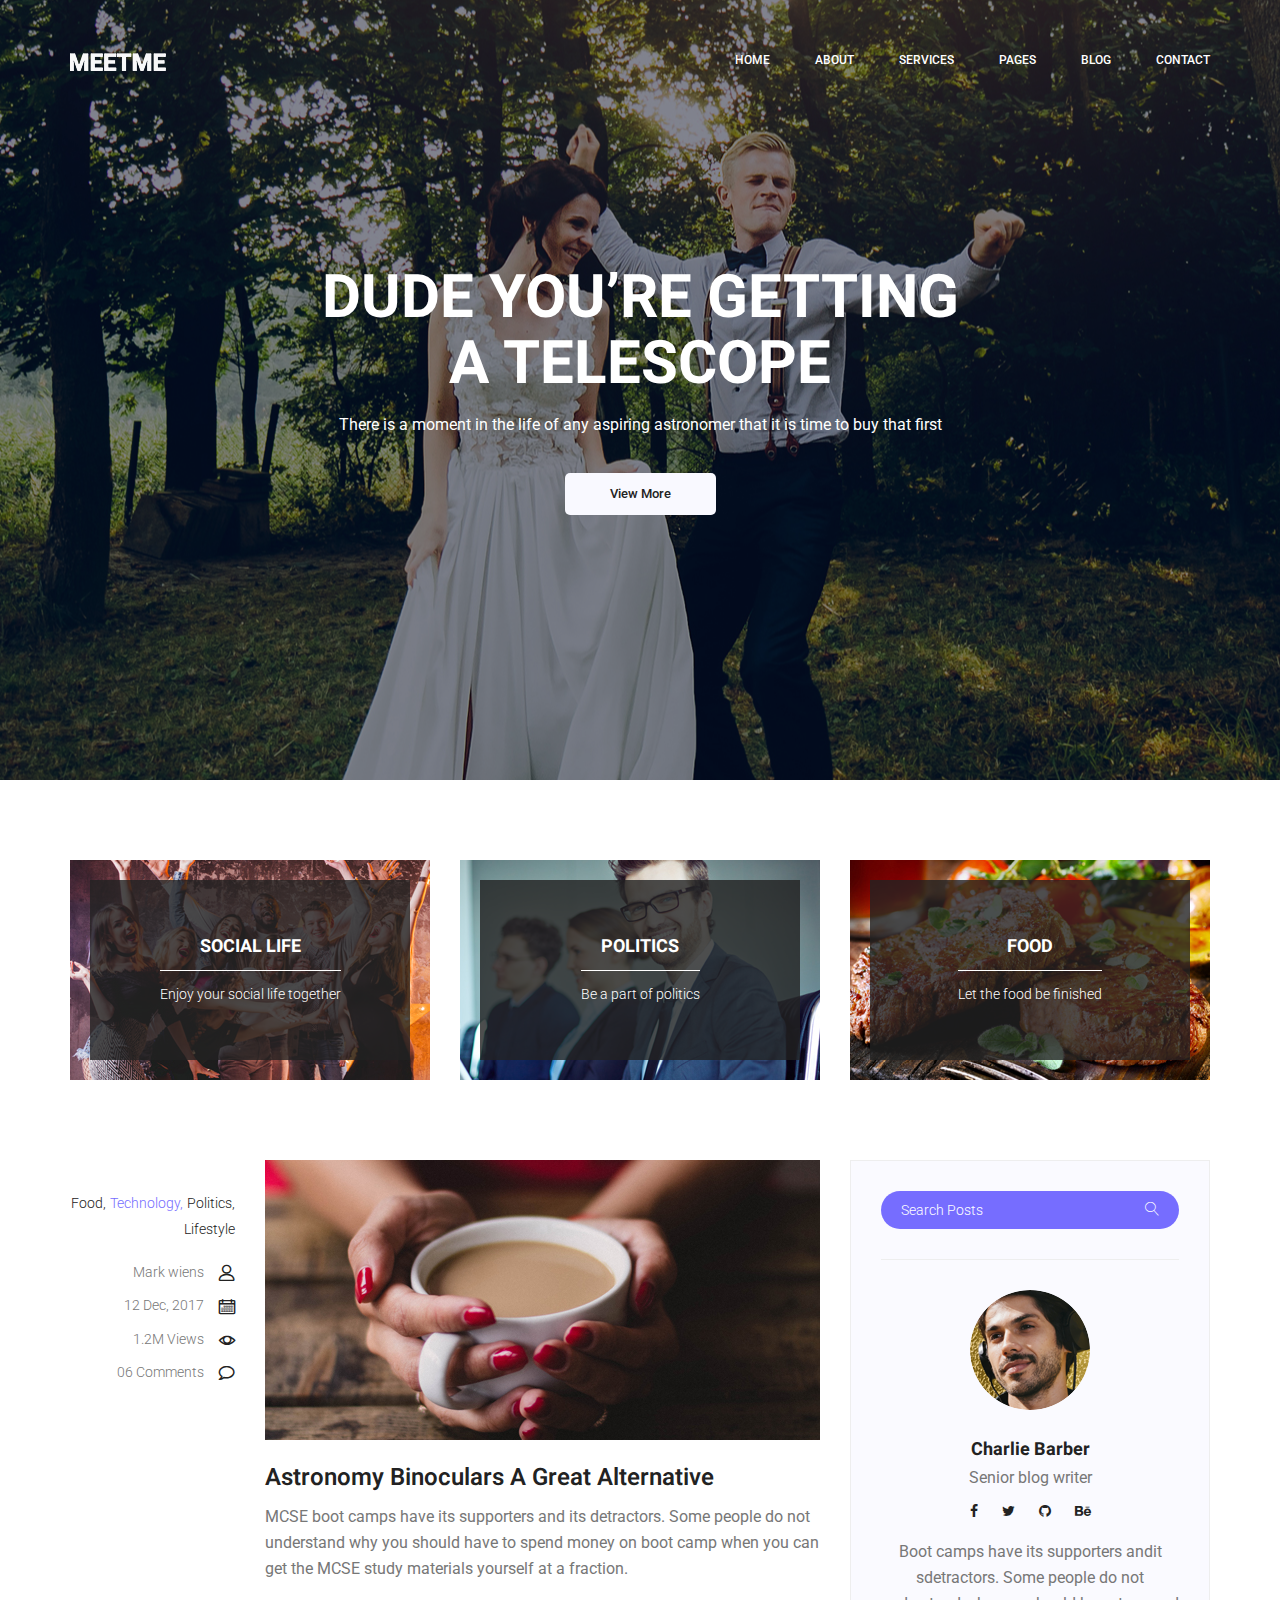
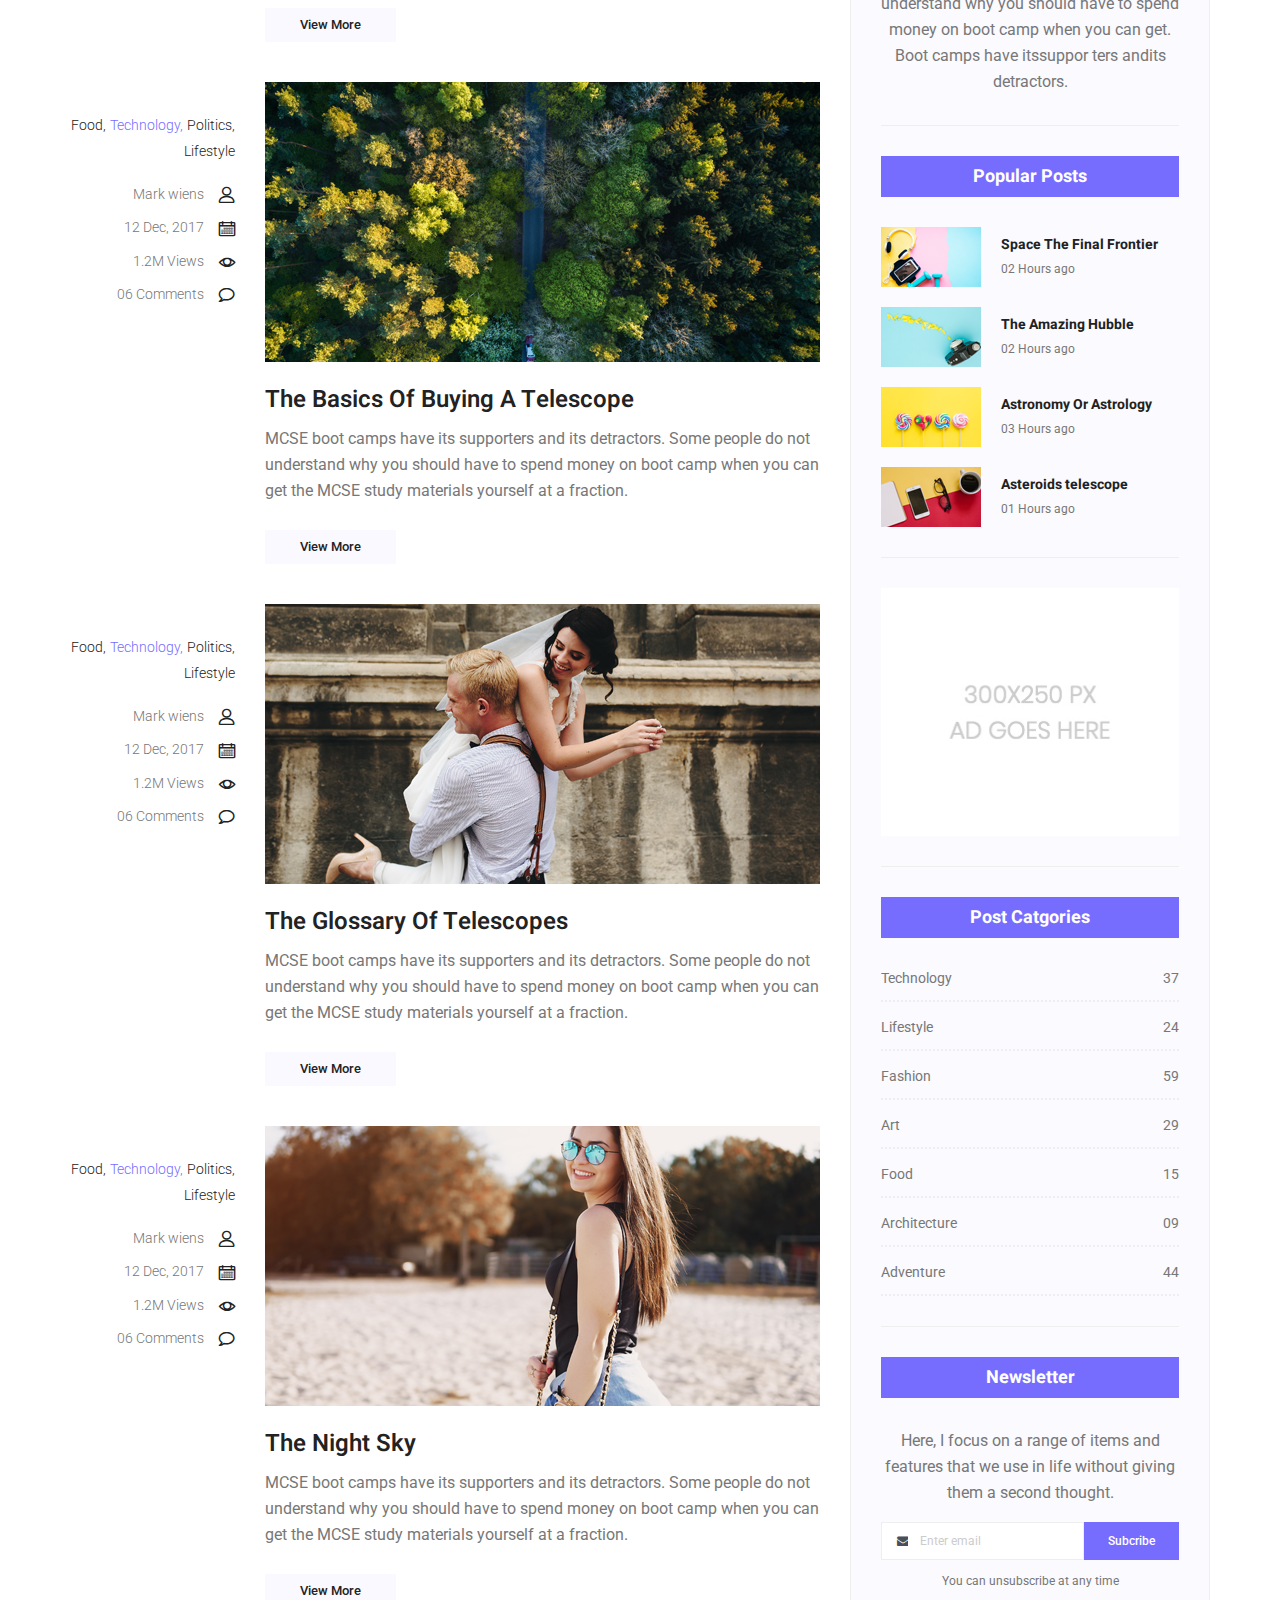
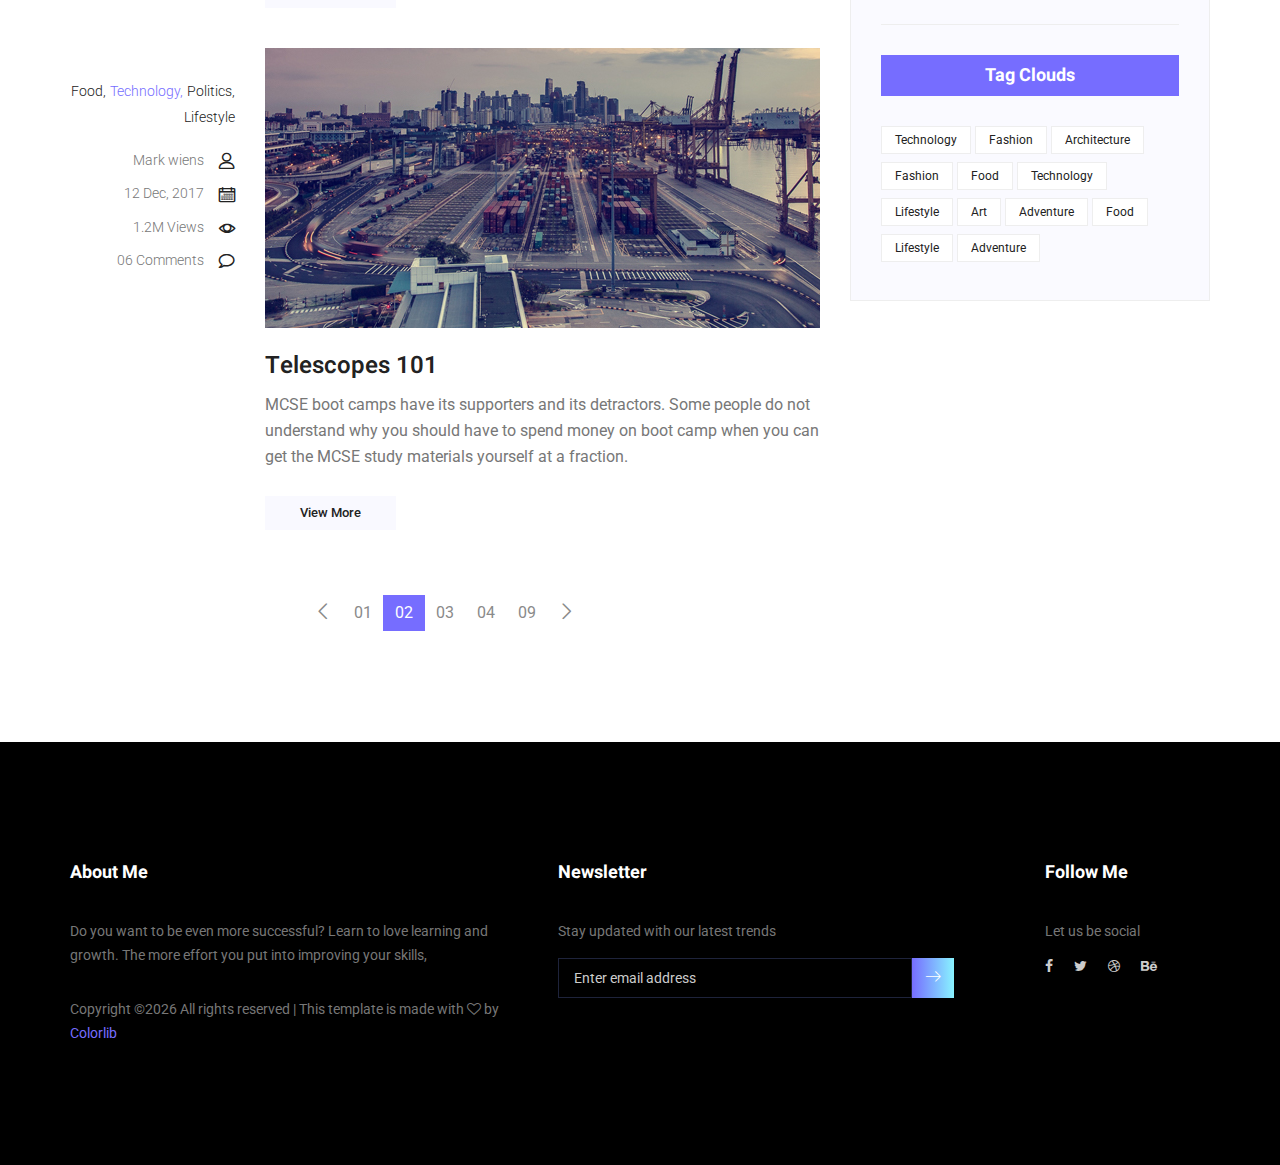
<file: www/blog.html>
<!doctype html>
<html lang="en">
    <head>
        <!-- Required meta tags -->
        <meta charset="utf-8">
        <meta name="viewport" content="width=device-width, initial-scale=1, shrink-to-fit=no">
        <link rel="icon" href="img/favicon.png" type="image/png">
        <title>MeetMe Personal</title>
        <!-- Bootstrap CSS -->
        <link rel="stylesheet" href="css/bootstrap.css">
        <link rel="stylesheet" href="vendors/linericon/style.css">
        <link rel="stylesheet" href="css/font-awesome.min.css">
        <link rel="stylesheet" href="vendors/owl-carousel/owl.carousel.min.css">
        <link rel="stylesheet" href="vendors/lightbox/simpleLightbox.css">
        <link rel="stylesheet" href="vendors/nice-select/css/nice-select.css">
        <link rel="stylesheet" href="vendors/animate-css/animate.css">
        <link rel="stylesheet" href="vendors/popup/magnific-popup.css">
        <!-- main css -->
        <link rel="stylesheet" href="css/style.css">
        <link rel="stylesheet" href="css/responsive.css">
    </head>
    <body>
        
        <!--================Header Menu Area =================-->
        <header class="header_area">
            <div class="main_menu">
            	<nav class="navbar navbar-expand-lg navbar-light">
					<div class="container box_1620">
						<!-- Brand and toggle get grouped for better mobile display -->
						<a class="navbar-brand logo_h" href="index.html"><img src="img/logo.png" alt=""></a>
						<button class="navbar-toggler" type="button" data-toggle="collapse" data-target="#navbarSupportedContent" aria-controls="navbarSupportedContent" aria-expanded="false" aria-label="Toggle navigation">
							<span class="icon-bar"></span>
							<span class="icon-bar"></span>
							<span class="icon-bar"></span>
						</button>
						<!-- Collect the nav links, forms, and other content for toggling -->
						<div class="collapse navbar-collapse offset" id="navbarSupportedContent">
							<ul class="nav navbar-nav menu_nav ml-auto">
								<li class="nav-item active"><a class="nav-link" href="index.html">Home</a></li> 
								<li class="nav-item"><a class="nav-link" href="about-us.html">About</a></li> 
								<li class="nav-item"><a class="nav-link" href="services.html">Services</a></li> 
								<li class="nav-item submenu dropdown">
									<a href="blog.html#" class="nav-link dropdown-toggle" data-toggle="dropdown" role="button" aria-haspopup="true" aria-expanded="false">Pages</a>
									<ul class="dropdown-menu">
										<li class="nav-item"><a class="nav-link" href="portfolio.html">Portfolio</a></li>
										<li class="nav-item"><a class="nav-link" href="elements.html">Elements</a></li>
									</ul>
								</li> 
								<li class="nav-item submenu dropdown">
									<a href="blog.html#" class="nav-link dropdown-toggle" data-toggle="dropdown" role="button" aria-haspopup="true" aria-expanded="false">Blog</a>
									<ul class="dropdown-menu">
										<li class="nav-item"><a class="nav-link" href="blog.html">Blog</a></li>
										<li class="nav-item"><a class="nav-link" href="single-blog.html">Blog Details</a></li>
									</ul>
								</li> 
								<li class="nav-item"><a class="nav-link" href="contact.html">Contact</a></li>
							</ul>
						</div> 
					</div>
            	</nav>
            </div>
        </header>
        <!--================Header Menu Area =================-->
        
        <!--================Home Banner Area =================-->
        <section class="home_banner_area blog_banner">
            <div class="banner_inner d-flex align-items-center">
            	<div class="overlay bg-parallax" data-stellar-ratio="0.9" data-stellar-vertical-offset="0" data-background=""></div>
				<div class="container">
					<div class="blog_b_text text-center">
						<h2>Dude You’re Getting <br /> a Telescope</h2>
						<p>There is a moment in the life of any aspiring astronomer that it is time to buy that first</p>
						<a class="white_bg_btn" href="blog.html#">View More</a>
					</div>
				</div>
            </div>
        </section>
        <!--================End Home Banner Area =================-->
        
        <!--================Blog Categorie Area =================-->
        <section class="blog_categorie_area">
            <div class="container">
                <div class="row">
                    <div class="col-lg-4">
                        <div class="categories_post">
                            <img src="img/blog/cat-post/cat-post-3.jpg" alt="post">
                            <div class="categories_details">
                                <div class="categories_text">
                                    <a href="https://technext.github.io/meetme/blog-details.html"><h5>Social Life</h5></a>
                                    <div class="border_line"></div>
                                    <p>Enjoy your social life together</p>
                                </div>
                            </div>
                        </div>
                    </div>
                    <div class="col-lg-4">
                        <div class="categories_post">
                            <img src="img/blog/cat-post/cat-post-2.jpg" alt="post">
                            <div class="categories_details">
                                <div class="categories_text">
                                    <a href="https://technext.github.io/meetme/blog-details.html"><h5>Politics</h5></a>
                                    <div class="border_line"></div>
                                    <p>Be a part of politics</p>
                                </div>
                            </div>
                        </div>
                    </div>
                    <div class="col-lg-4">
                        <div class="categories_post">
                            <img src="img/blog/cat-post/cat-post-1.jpg" alt="post">
                            <div class="categories_details">
                                <div class="categories_text">
                                    <a href="https://technext.github.io/meetme/blog-details.html"><h5>Food</h5></a>
                                    <div class="border_line"></div>
                                    <p>Let the food be finished</p>
                                </div>
                            </div>
                        </div>
                    </div>
                </div>
            </div>
        </section>
        <!--================Blog Categorie Area =================-->
        
        <!--================Blog Area =================-->
        <section class="blog_area">
            <div class="container">
                <div class="row">
                    <div class="col-lg-8">
                        <div class="blog_left_sidebar">
                            <article class="row blog_item">
                               <div class="col-md-3">
                                   <div class="blog_info text-right">
                                        <div class="post_tag">
                                            <a href="blog.html#">Food,</a>
                                            <a class="active" href="blog.html#">Technology,</a>
                                            <a href="blog.html#">Politics,</a>
                                            <a href="blog.html#">Lifestyle</a>
                                        </div>
                                        <ul class="blog_meta list">
                                            <li><a href="blog.html#">Mark wiens<i class="lnr lnr-user"></i></a></li>
                                            <li><a href="blog.html#">12 Dec, 2017<i class="lnr lnr-calendar-full"></i></a></li>
                                            <li><a href="blog.html#">1.2M Views<i class="lnr lnr-eye"></i></a></li>
                                            <li><a href="blog.html#">06 Comments<i class="lnr lnr-bubble"></i></a></li>
                                        </ul>
                                    </div>
                               </div>
                                <div class="col-md-9">
                                    <div class="blog_post">
                                        <img src="img/blog/main-blog/m-blog-1.jpg" alt="">
                                        <div class="blog_details">
                                            <a href="single-blog.html"><h2>Astronomy Binoculars A Great Alternative</h2></a>
                                            <p>MCSE boot camps have its supporters and its detractors. Some people do not understand why you should have to spend money on boot camp when you can get the MCSE study materials yourself at a fraction.</p>
                                            <a href="single-blog.html" class="white_bg_btn">View More</a>
                                        </div>
                                    </div>
                                </div>
                            </article>
                            <article class="row blog_item">
                               <div class="col-md-3">
                                   <div class="blog_info text-right">
                                        <div class="post_tag">
                                            <a href="blog.html#">Food,</a>
                                            <a class="active" href="blog.html#">Technology,</a>
                                            <a href="blog.html#">Politics,</a>
                                            <a href="blog.html#">Lifestyle</a>
                                        </div>
                                        <ul class="blog_meta list">
                                            <li><a href="blog.html#">Mark wiens<i class="lnr lnr-user"></i></a></li>
                                            <li><a href="blog.html#">12 Dec, 2017<i class="lnr lnr-calendar-full"></i></a></li>
                                            <li><a href="blog.html#">1.2M Views<i class="lnr lnr-eye"></i></a></li>
                                            <li><a href="blog.html#">06 Comments<i class="lnr lnr-bubble"></i></a></li>
                                        </ul>
                                    </div>
                               </div>
                                <div class="col-md-9">
                                    <div class="blog_post">
                                        <img src="img/blog/main-blog/m-blog-2.jpg" alt="">
                                        <div class="blog_details">
                                            <a href="single-blog.html"><h2>The Basics Of Buying A Telescope</h2></a>
                                            <p>MCSE boot camps have its supporters and its detractors. Some people do not understand why you should have to spend money on boot camp when you can get the MCSE study materials yourself at a fraction.</p>
                                            <a href="single-blog.html" class="white_bg_btn">View More</a>
                                        </div>
                                    </div>
                                </div>
                            </article>
                            <article class="row blog_item">
                               <div class="col-md-3">
                                   <div class="blog_info text-right">
                                        <div class="post_tag">
                                            <a href="blog.html#">Food,</a>
                                            <a class="active" href="blog.html#">Technology,</a>
                                            <a href="blog.html#">Politics,</a>
                                            <a href="blog.html#">Lifestyle</a>
                                        </div>
                                        <ul class="blog_meta list">
                                            <li><a href="blog.html#">Mark wiens<i class="lnr lnr-user"></i></a></li>
                                            <li><a href="blog.html#">12 Dec, 2017<i class="lnr lnr-calendar-full"></i></a></li>
                                            <li><a href="blog.html#">1.2M Views<i class="lnr lnr-eye"></i></a></li>
                                            <li><a href="blog.html#">06 Comments<i class="lnr lnr-bubble"></i></a></li>
                                        </ul>
                                    </div>
                               </div>
                                <div class="col-md-9">
                                    <div class="blog_post">
                                        <img src="img/blog/main-blog/m-blog-3.jpg" alt="">
                                        <div class="blog_details">
                                            <a href="single-blog.html"><h2>The Glossary Of Telescopes</h2></a>
                                            <p>MCSE boot camps have its supporters and its detractors. Some people do not understand why you should have to spend money on boot camp when you can get the MCSE study materials yourself at a fraction.</p>
                                            <a href="single-blog.html" class="white_bg_btn">View More</a>
                                        </div>
                                    </div>
                                </div>
                            </article>
                            <article class="row blog_item">
                               <div class="col-md-3">
                                   <div class="blog_info text-right">
                                        <div class="post_tag">
                                            <a href="blog.html#">Food,</a>
                                            <a class="active" href="blog.html#">Technology,</a>
                                            <a href="blog.html#">Politics,</a>
                                            <a href="blog.html#">Lifestyle</a>
                                        </div>
                                        <ul class="blog_meta list">
                                            <li><a href="blog.html#">Mark wiens<i class="lnr lnr-user"></i></a></li>
                                            <li><a href="blog.html#">12 Dec, 2017<i class="lnr lnr-calendar-full"></i></a></li>
                                            <li><a href="blog.html#">1.2M Views<i class="lnr lnr-eye"></i></a></li>
                                            <li><a href="blog.html#">06 Comments<i class="lnr lnr-bubble"></i></a></li>
                                        </ul>
                                    </div>
                               </div>
                                <div class="col-md-9">
                                    <div class="blog_post">
                                        <img src="img/blog/main-blog/m-blog-4.jpg" alt="">
                                        <div class="blog_details">
                                            <a href="single-blog.html"><h2>The Night Sky</h2></a>
                                            <p>MCSE boot camps have its supporters and its detractors. Some people do not understand why you should have to spend money on boot camp when you can get the MCSE study materials yourself at a fraction.</p>
                                            <a href="single-blog.html" class="white_bg_btn">View More</a>
                                        </div>
                                    </div>
                                </div>
                            </article>
                            <article class="row blog_item">
                               <div class="col-md-3">
                                   <div class="blog_info text-right">
                                        <div class="post_tag">
                                            <a href="blog.html#">Food,</a>
                                            <a class="active" href="blog.html#">Technology,</a>
                                            <a href="blog.html#">Politics,</a>
                                            <a href="blog.html#">Lifestyle</a>
                                        </div>
                                        <ul class="blog_meta list">
                                            <li><a href="blog.html#">Mark wiens<i class="lnr lnr-user"></i></a></li>
                                            <li><a href="blog.html#">12 Dec, 2017<i class="lnr lnr-calendar-full"></i></a></li>
                                            <li><a href="blog.html#">1.2M Views<i class="lnr lnr-eye"></i></a></li>
                                            <li><a href="blog.html#">06 Comments<i class="lnr lnr-bubble"></i></a></li>
                                        </ul>
                                    </div>
                               </div>
                                <div class="col-md-9">
                                    <div class="blog_post">
                                        <img src="img/blog/main-blog/m-blog-5.jpg" alt="">
                                        <div class="blog_details">
                                            <a href="single-blog.html"><h2>Telescopes 101</h2></a>
                                            <p>MCSE boot camps have its supporters and its detractors. Some people do not understand why you should have to spend money on boot camp when you can get the MCSE study materials yourself at a fraction.</p>
                                            <a href="single-blog.html" class="white_bg_btn">View More</a>
                                        </div>
                                    </div>
                                </div>
                            </article>
                            <nav class="blog-pagination justify-content-center d-flex">
		                        <ul class="pagination">
		                            <li class="page-item">
		                                <a href="blog.html#" class="page-link" aria-label="Previous">
		                                    <span aria-hidden="true">
		                                        <span class="lnr lnr-chevron-left"></span>
		                                    </span>
		                                </a>
		                            </li>
		                            <li class="page-item"><a href="blog.html#" class="page-link">01</a></li>
		                            <li class="page-item active"><a href="blog.html#" class="page-link">02</a></li>
		                            <li class="page-item"><a href="blog.html#" class="page-link">03</a></li>
		                            <li class="page-item"><a href="blog.html#" class="page-link">04</a></li>
		                            <li class="page-item"><a href="blog.html#" class="page-link">09</a></li>
		                            <li class="page-item">
		                                <a href="blog.html#" class="page-link" aria-label="Next">
		                                    <span aria-hidden="true">
		                                        <span class="lnr lnr-chevron-right"></span>
		                                    </span>
		                                </a>
		                            </li>
		                        </ul>
		                    </nav>
                        </div>
                    </div>
                    <div class="col-lg-4">
                        <div class="blog_right_sidebar">
                            <aside class="single_sidebar_widget search_widget">
                                <div class="input-group">
                                    <input type="text" class="form-control" placeholder="Search Posts">
                                    <span class="input-group-btn">
                                        <button class="btn btn-default" type="button"><i class="lnr lnr-magnifier"></i></button>
                                    </span>
                                </div><!-- /input-group -->
                                <div class="br"></div>
                            </aside>
                            <aside class="single_sidebar_widget author_widget">
                                <img class="author_img rounded-circle" src="img/blog/author.png" alt="">
                                <h4>Charlie Barber</h4>
                                <p>Senior blog writer</p>
                                <div class="social_icon">
                                    <a href="blog.html#"><i class="fa fa-facebook"></i></a>
                                    <a href="blog.html#"><i class="fa fa-twitter"></i></a>
                                    <a href="blog.html#"><i class="fa fa-github"></i></a>
                                    <a href="blog.html#"><i class="fa fa-behance"></i></a>
                                </div>
                                <p>Boot camps have its supporters andit sdetractors. Some people do not understand why you should have to spend money on boot camp when you can get. Boot camps have itssuppor ters andits detractors.</p>
                                <div class="br"></div>
                            </aside>
                            <aside class="single_sidebar_widget popular_post_widget">
                                <h3 class="widget_title">Popular Posts</h3>
                                <div class="media post_item">
                                    <img src="img/blog/popular-post/post1.jpg" alt="post">
                                    <div class="media-body">
                                        <a href="https://technext.github.io/meetme/blog-details.html"><h3>Space The Final Frontier</h3></a>
                                        <p>02 Hours ago</p>
                                    </div>
                                </div>
                                <div class="media post_item">
                                    <img src="img/blog/popular-post/post2.jpg" alt="post">
                                    <div class="media-body">
                                        <a href="https://technext.github.io/meetme/blog-details.html"><h3>The Amazing Hubble</h3></a>
                                        <p>02 Hours ago</p>
                                    </div>
                                </div>
                                <div class="media post_item">
                                    <img src="img/blog/popular-post/post3.jpg" alt="post">
                                    <div class="media-body">
                                        <a href="https://technext.github.io/meetme/blog-details.html"><h3>Astronomy Or Astrology</h3></a>
                                        <p>03 Hours ago</p>
                                    </div>
                                </div>
                                <div class="media post_item">
                                    <img src="img/blog/popular-post/post4.jpg" alt="post">
                                    <div class="media-body">
                                        <a href="https://technext.github.io/meetme/blog-details.html"><h3>Asteroids telescope</h3></a>
                                        <p>01 Hours ago</p>
                                    </div>
                                </div>
                                <div class="br"></div>
                            </aside>
                            <aside class="single_sidebar_widget ads_widget">
                                <a href="blog.html#"><img class="img-fluid" src="img/blog/add.jpg" alt=""></a>
                                <div class="br"></div>
                            </aside>
                            <aside class="single_sidebar_widget post_category_widget">
                                <h4 class="widget_title">Post Catgories</h4>
                                <ul class="list cat-list">
                                    <li>
                                        <a href="blog.html#" class="d-flex justify-content-between">
                                            <p>Technology</p>
                                            <p>37</p>
                                        </a>
                                    </li>
                                    <li>
                                        <a href="blog.html#" class="d-flex justify-content-between">
                                            <p>Lifestyle</p>
                                            <p>24</p>
                                        </a>
                                    </li>
                                    <li>
                                        <a href="blog.html#" class="d-flex justify-content-between">
                                            <p>Fashion</p>
                                            <p>59</p>
                                        </a>
                                    </li>
                                    <li>
                                        <a href="blog.html#" class="d-flex justify-content-between">
                                            <p>Art</p>
                                            <p>29</p>
                                        </a>
                                    </li>
                                    <li>
                                        <a href="blog.html#" class="d-flex justify-content-between">
                                            <p>Food</p>
                                            <p>15</p>
                                        </a>
                                    </li>
                                    <li>
                                        <a href="blog.html#" class="d-flex justify-content-between">
                                            <p>Architecture</p>
                                            <p>09</p>
                                        </a>
                                    </li>
                                    <li>
                                        <a href="blog.html#" class="d-flex justify-content-between">
                                            <p>Adventure</p>
                                            <p>44</p>
                                        </a>
                                    </li>															
                                </ul>
                                <div class="br"></div>
                            </aside>
                            <aside class="single-sidebar-widget newsletter_widget">
                                <h4 class="widget_title">Newsletter</h4>
                                <p>
                                Here, I focus on a range of items and features that we use in life without
                                giving them a second thought.
                                </p>
                                <div class="form-group d-flex flex-row">
                                    <div class="input-group">
                                        <div class="input-group-prepend">
                                            <div class="input-group-text"><i class="fa fa-envelope" aria-hidden="true"></i></div>
                                        </div>
                                        <input type="text" class="form-control" id="inlineFormInputGroup" placeholder="Enter email" onfocus="this.placeholder = ''" onblur="this.placeholder = 'Enter email'">
                                    </div>
                                    <a href="blog.html#" class="bbtns">Subcribe</a>
                                </div>	
                                <p class="text-bottom">You can unsubscribe at any time</p>	
                                <div class="br"></div>							
                            </aside>
                            <aside class="single-sidebar-widget tag_cloud_widget">
                                <h4 class="widget_title">Tag Clouds</h4>
                                <ul class="list">
                                    <li><a href="blog.html#">Technology</a></li>
                                    <li><a href="blog.html#">Fashion</a></li>
                                    <li><a href="blog.html#">Architecture</a></li>
                                    <li><a href="blog.html#">Fashion</a></li>
                                    <li><a href="blog.html#">Food</a></li>
                                    <li><a href="blog.html#">Technology</a></li>
                                    <li><a href="blog.html#">Lifestyle</a></li>
                                    <li><a href="blog.html#">Art</a></li>
                                    <li><a href="blog.html#">Adventure</a></li>
                                    <li><a href="blog.html#">Food</a></li>
                                    <li><a href="blog.html#">Lifestyle</a></li>
                                    <li><a href="blog.html#">Adventure</a></li>
                                </ul>
                            </aside>
                        </div>
                    </div>
                </div>
            </div>
        </section>
        <!--================Blog Area =================-->
        
        <!--================Footer Area =================-->
        <footer class="footer_area p_120">
        	<div class="container">
        		<div class="row footer_inner">
        			<div class="col-lg-5 col-sm-6">
        				<aside class="f_widget ab_widget">
        					<div class="f_title">
        						<h3>About Me</h3>
        					</div>
        					<p>Do you want to be even more successful? Learn to love learning and growth. The more effort you put into improving your skills,</p>
        					<p><!-- Link back to Colorlib can't be removed. Template is licensed under CC BY 3.0. -->
Copyright &copy;<script>document.write(new Date().getFullYear());</script> All rights reserved | This template is made with <i class="fa fa-heart-o" aria-hidden="true"></i> by <a href="https://colorlib.com" target="_blank">Colorlib</a>
<!-- Link back to Colorlib can't be removed. Template is licensed under CC BY 3.0. --></p>
        				</aside>
        			</div>
        			<div class="col-lg-5 col-sm-6">
        				<aside class="f_widget news_widget">
        					<div class="f_title">
        						<h3>Newsletter</h3>
        					</div>
        					<p>Stay updated with our latest trends</p>
        					<div id="mc_embed_signup">
                                <form target="_blank" action="https://spondonit.us12.list-manage.com/subscribe/post?u=1462626880ade1ac87bd9c93a&amp;id=92a4423d01" method="get" class="subscribe_form relative">
                                	<div class="input-group d-flex flex-row">
                                        <input name="EMAIL" placeholder="Enter email address" onfocus="this.placeholder = ''" onblur="this.placeholder = 'Email Address '" required="" type="email">
                                        <button class="btn sub-btn"><span class="lnr lnr-arrow-right"></span></button>		
                                    </div>				
                                    <div class="mt-10 info"></div>
                                </form>
                            </div>
        				</aside>
        			</div>
        			<div class="col-lg-2">
        				<aside class="f_widget social_widget">
        					<div class="f_title">
        						<h3>Follow Me</h3>
        					</div>
        					<p>Let us be social</p>
        					<ul class="list">
        						<li><a href="blog.html#"><i class="fa fa-facebook"></i></a></li>
        						<li><a href="blog.html#"><i class="fa fa-twitter"></i></a></li>
        						<li><a href="blog.html#"><i class="fa fa-dribbble"></i></a></li>
        						<li><a href="blog.html#"><i class="fa fa-behance"></i></a></li>
        					</ul>
        				</aside>
        			</div>
        		</div>
        	</div>
        </footer>
        <!--================End Footer Area =================-->
        
        
        
        
        <!-- Optional JavaScript -->
        <!-- jQuery first, then Popper.js, then Bootstrap JS -->
        <script src="js/jquery-3.3.1.min.js"></script>
        <script src="js/popper.js"></script>
        <script src="js/bootstrap.min.js"></script>
        <script src="js/stellar.js"></script>
        <script src="vendors/lightbox/simpleLightbox.min.js"></script>
        <script src="vendors/nice-select/js/jquery.nice-select.min.js"></script>
        <script src="vendors/isotope/imagesloaded.pkgd.min.js"></script>
        <script src="vendors/isotope/isotope.pkgd.min.js"></script>
        <script src="vendors/owl-carousel/owl.carousel.min.js"></script>
        <script src="vendors/popup/jquery.magnific-popup.min.js"></script>
        <script src="js/jquery.ajaxchimp.min.js"></script>
        <script src="vendors/counter-up/jquery.waypoints.min.js"></script>
        <script src="vendors/counter-up/jquery.counterup.min.js"></script>
        <script src="js/mail-script.js"></script>
        <script src="js/theme.js"></script>
    </body>
</html>
</file>
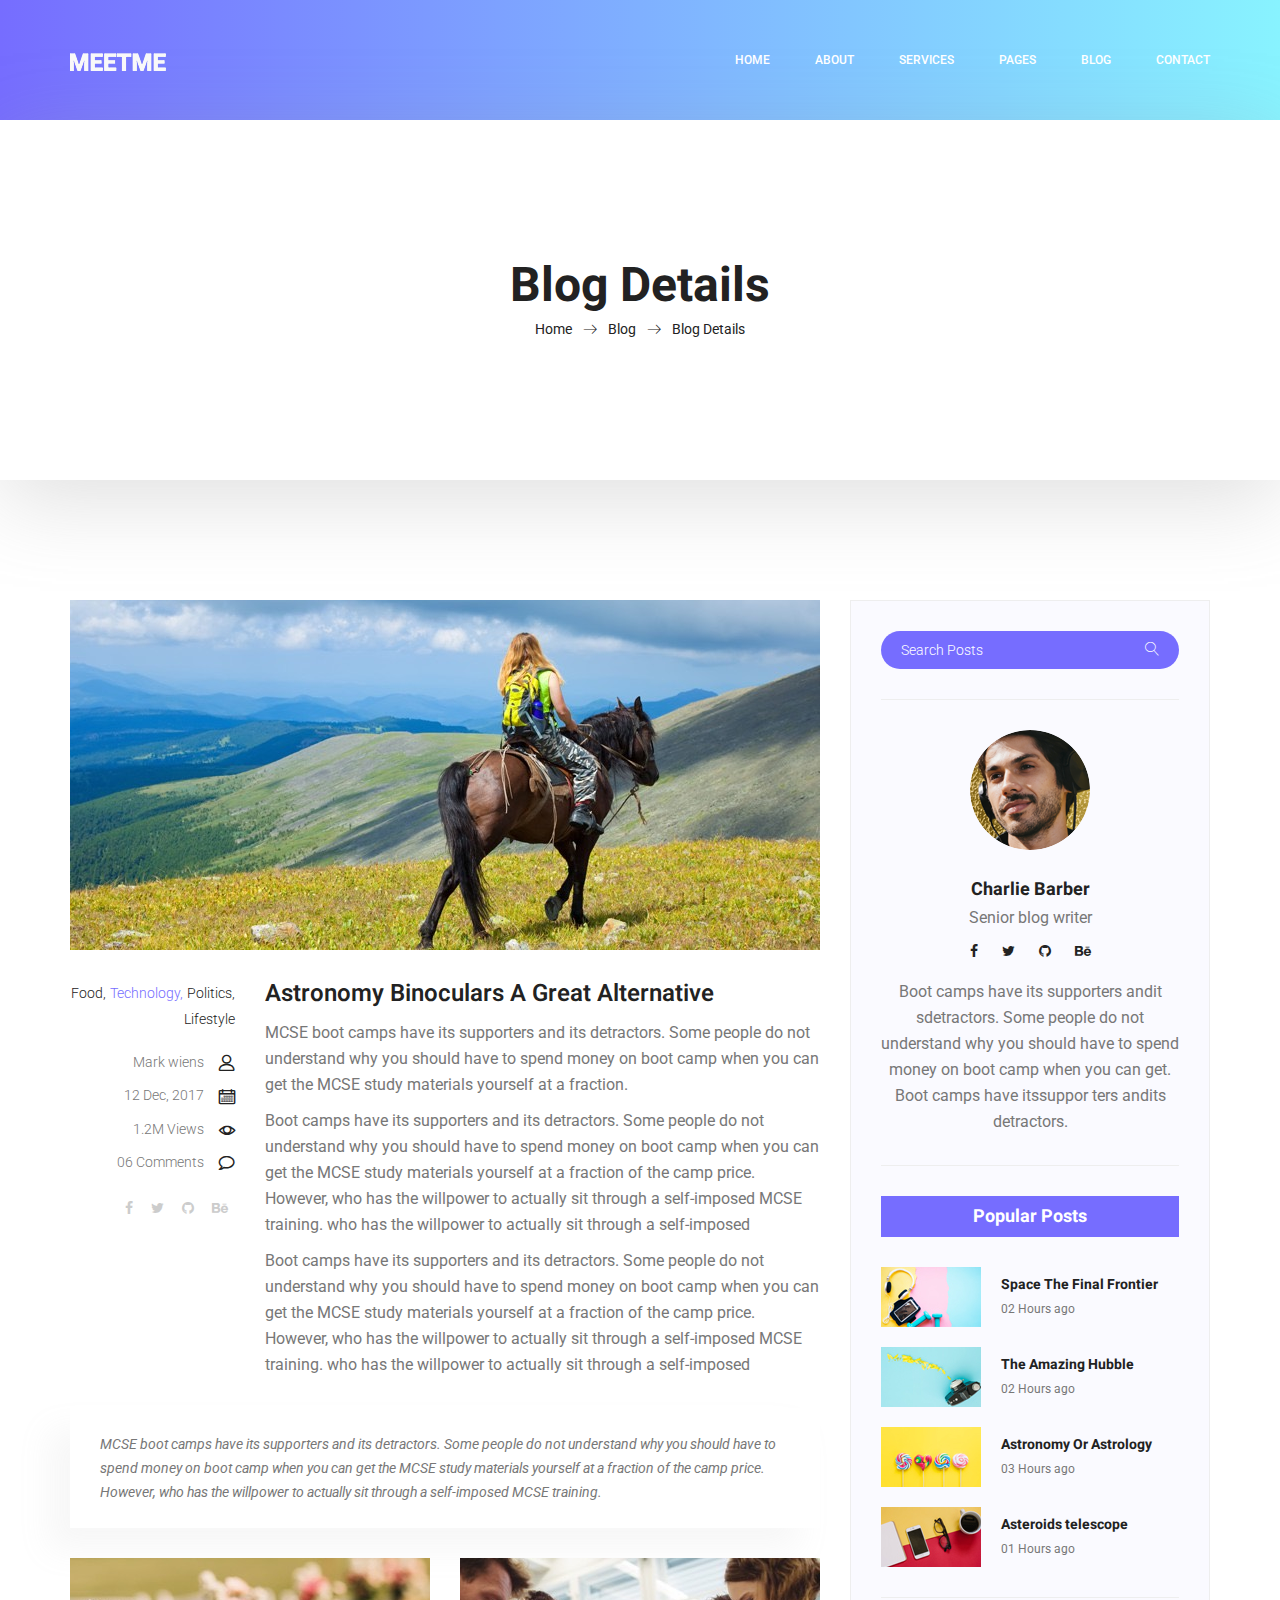
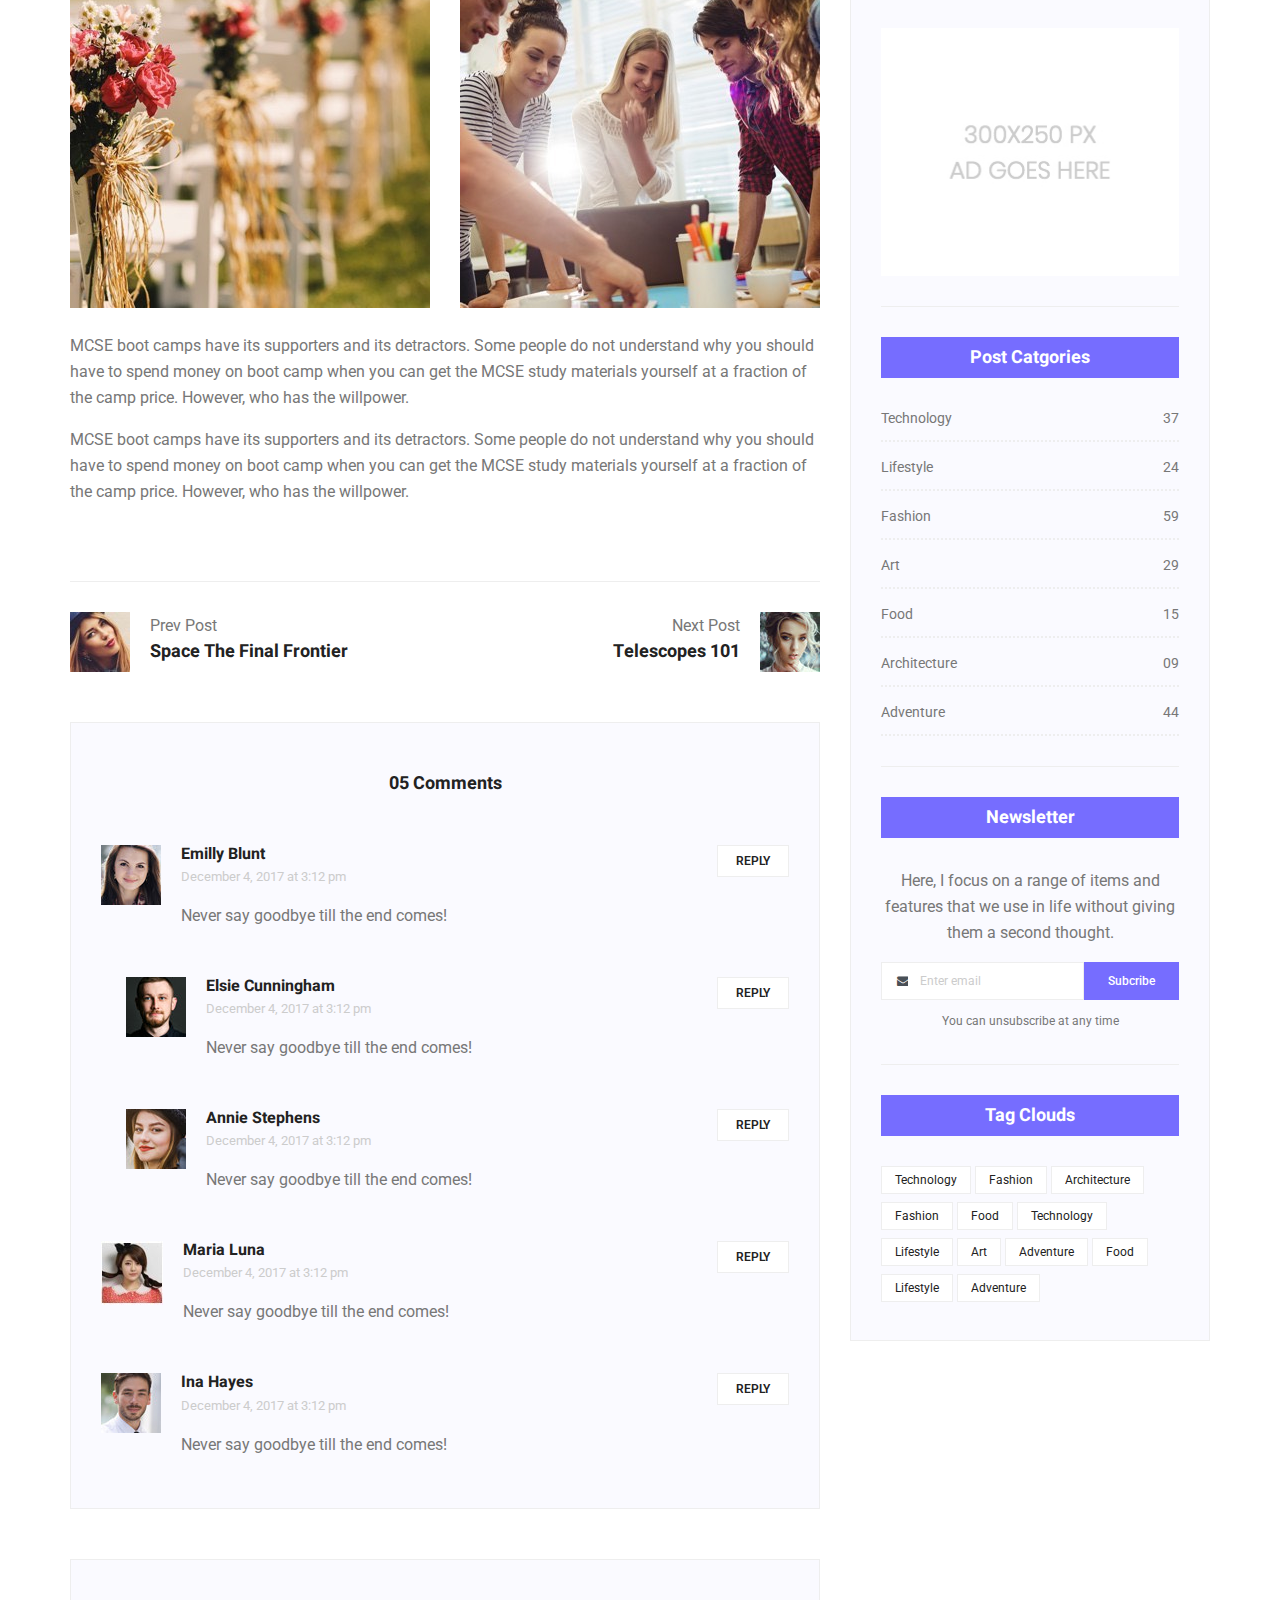
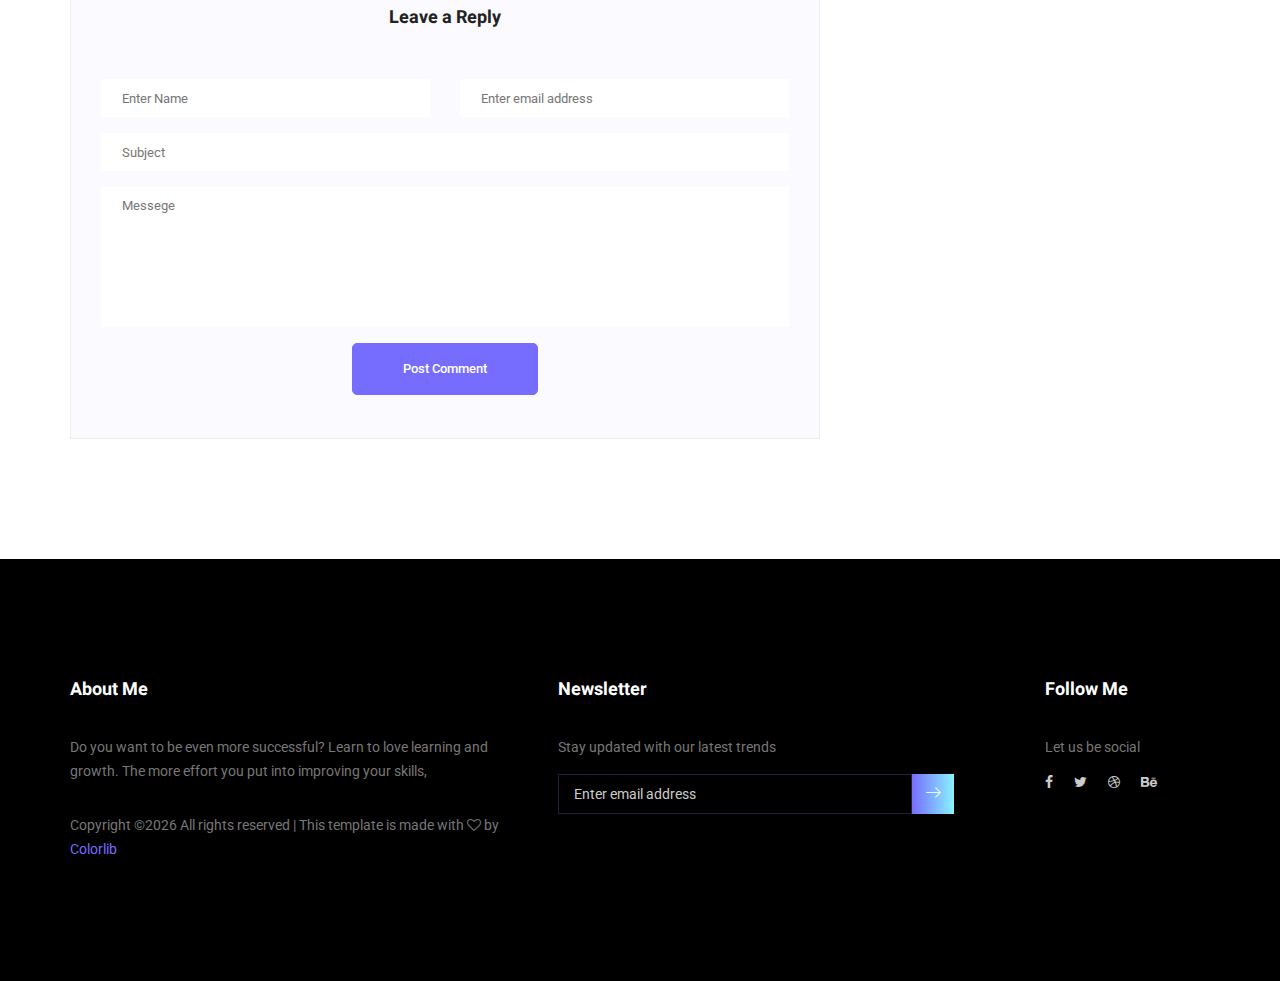
<file: www/single-blog.html>
<!doctype html>
<html lang="en">
    <head>
        <!-- Required meta tags -->
        <meta charset="utf-8">
        <meta name="viewport" content="width=device-width, initial-scale=1, shrink-to-fit=no">
        <link rel="icon" href="img/favicon.png" type="image/png">
        <title>MeetMe Personal</title>
        <!-- Bootstrap CSS -->
        <link rel="stylesheet" href="css/bootstrap.css">
        <link rel="stylesheet" href="vendors/linericon/style.css">
        <link rel="stylesheet" href="css/font-awesome.min.css">
        <link rel="stylesheet" href="vendors/owl-carousel/owl.carousel.min.css">
        <link rel="stylesheet" href="vendors/lightbox/simpleLightbox.css">
        <link rel="stylesheet" href="vendors/nice-select/css/nice-select.css">
        <link rel="stylesheet" href="vendors/animate-css/animate.css">
        <link rel="stylesheet" href="vendors/popup/magnific-popup.css">
        <!-- main css -->
        <link rel="stylesheet" href="css/style.css">
        <link rel="stylesheet" href="css/responsive.css">
    </head>
    <body>
        
        <!--================Header Menu Area =================-->
        <header class="header_area">
            <div class="main_menu">
            	<nav class="navbar navbar-expand-lg navbar-light">
					<div class="container box_1620">
						<!-- Brand and toggle get grouped for better mobile display -->
						<a class="navbar-brand logo_h" href="index.html"><img src="img/logo.png" alt=""></a>
						<button class="navbar-toggler" type="button" data-toggle="collapse" data-target="#navbarSupportedContent" aria-controls="navbarSupportedContent" aria-expanded="false" aria-label="Toggle navigation">
							<span class="icon-bar"></span>
							<span class="icon-bar"></span>
							<span class="icon-bar"></span>
						</button>
						<!-- Collect the nav links, forms, and other content for toggling -->
						<div class="collapse navbar-collapse offset" id="navbarSupportedContent">
							<ul class="nav navbar-nav menu_nav ml-auto">
								<li class="nav-item active"><a class="nav-link" href="index.html">Home</a></li> 
								<li class="nav-item"><a class="nav-link" href="about-us.html">About</a></li> 
								<li class="nav-item"><a class="nav-link" href="services.html">Services</a></li> 
								<li class="nav-item submenu dropdown">
									<a href="single-blog.html#" class="nav-link dropdown-toggle" data-toggle="dropdown" role="button" aria-haspopup="true" aria-expanded="false">Pages</a>
									<ul class="dropdown-menu">
										<li class="nav-item"><a class="nav-link" href="portfolio.html">Portfolio</a></li>
										<li class="nav-item"><a class="nav-link" href="elements.html">Elements</a></li>
									</ul>
								</li> 
								<li class="nav-item submenu dropdown">
									<a href="single-blog.html#" class="nav-link dropdown-toggle" data-toggle="dropdown" role="button" aria-haspopup="true" aria-expanded="false">Blog</a>
									<ul class="dropdown-menu">
										<li class="nav-item"><a class="nav-link" href="blog.html">Blog</a></li>
										<li class="nav-item"><a class="nav-link" href="single-blog.html">Blog Details</a></li>
									</ul>
								</li> 
								<li class="nav-item"><a class="nav-link" href="contact.html">Contact</a></li>
							</ul>
						</div> 
					</div>
            	</nav>
            </div>
        </header>
        <!--================Header Menu Area =================-->
        
        <!--================Home Banner Area =================-->
        <section class="banner_area">
            <div class="box_1620">
				<div class="banner_inner d-flex align-items-center">
					<div class="container">
						<div class="banner_content text-center">
							<h2>Blog Details</h2>
							<div class="page_link">
								<a href="index.html">Home</a>
								<a href="blog.html">Blog</a>
								<a href="single-blog.html">Blog Details</a>
							</div>
						</div>
					</div>
				</div>
            </div>
        </section>
        <!--================End Home Banner Area =================-->
        
        <!--================Blog Area =================-->
        <section class="blog_area single-post-area p_120">
            <div class="container">
                <div class="row">
                    <div class="col-lg-8 posts-list">
                        <div class="single-post row">
                            <div class="col-lg-12">
                                <div class="feature-img">
                                    <img class="img-fluid" src="img/blog/feature-img1.jpg" alt="">
                                </div>									
                            </div>
                            <div class="col-lg-3  col-md-3">
                                <div class="blog_info text-right">
                                    <div class="post_tag">
                                        <a href="single-blog.html#">Food,</a>
                                        <a class="active" href="single-blog.html#">Technology,</a>
                                        <a href="single-blog.html#">Politics,</a>
                                        <a href="single-blog.html#">Lifestyle</a>
                                    </div>
                                    <ul class="blog_meta list">
                                        <li><a href="single-blog.html#">Mark wiens<i class="lnr lnr-user"></i></a></li>
                                        <li><a href="single-blog.html#">12 Dec, 2017<i class="lnr lnr-calendar-full"></i></a></li>
                                        <li><a href="single-blog.html#">1.2M Views<i class="lnr lnr-eye"></i></a></li>
                                        <li><a href="single-blog.html#">06 Comments<i class="lnr lnr-bubble"></i></a></li>
                                    </ul>
                                    <ul class="social-links">
                                        <li><a href="single-blog.html#"><i class="fa fa-facebook"></i></a></li>
                                        <li><a href="single-blog.html#"><i class="fa fa-twitter"></i></a></li>
                                        <li><a href="single-blog.html#"><i class="fa fa-github"></i></a></li>
                                        <li><a href="single-blog.html#"><i class="fa fa-behance"></i></a></li>
                                    </ul>
                                </div>
                            </div>
                            <div class="col-lg-9 col-md-9 blog_details">
                                <h2>Astronomy Binoculars A Great Alternative</h2>
                                <p class="excert">
                                    MCSE boot camps have its supporters and its detractors. Some people do not understand why you should have to spend money on boot camp when you can get the MCSE study materials yourself at a fraction.
                                </p>
                                <p>
                                    Boot camps have its supporters and its detractors. Some people do not understand why you should have to spend money on boot camp when you can get the MCSE study materials yourself at a fraction of the camp price. However, who has the willpower to actually sit through a self-imposed MCSE training. who has the willpower to actually sit through a self-imposed
                                </p>
                                <p>
                                    Boot camps have its supporters and its detractors. Some people do not understand why you should have to spend money on boot camp when you can get the MCSE study materials yourself at a fraction of the camp price. However, who has the willpower to actually sit through a self-imposed MCSE training. who has the willpower to actually sit through a self-imposed
                                </p>
                            </div>
                            <div class="col-lg-12">
                                <div class="quotes">
                                    MCSE boot camps have its supporters and its detractors. Some people do not understand why you should have to spend money on boot camp when you can get the MCSE study materials yourself at a fraction of the camp price. However, who has the willpower to actually sit through a self-imposed MCSE training.										
                                </div>
                                <div class="row">
                                    <div class="col-6">
                                        <img class="img-fluid" src="img/blog/post-img1.jpg" alt="">
                                    </div>
                                    <div class="col-6">
                                        <img class="img-fluid" src="img/blog/post-img2.jpg" alt="">
                                    </div>	
                                    <div class="col-lg-12 mt-25">
                                        <p>
                                            MCSE boot camps have its supporters and its detractors. Some people do not understand why you should have to spend money on boot camp when you can get the MCSE study materials yourself at a fraction of the camp price. However, who has the willpower.
                                        </p>
                                        <p>
                                            MCSE boot camps have its supporters and its detractors. Some people do not understand why you should have to spend money on boot camp when you can get the MCSE study materials yourself at a fraction of the camp price. However, who has the willpower.
                                        </p>											
                                    </div>									
                                </div>
                            </div>
                        </div>
                        <div class="navigation-area">
                            <div class="row">
                                <div class="col-lg-6 col-md-6 col-12 nav-left flex-row d-flex justify-content-start align-items-center">
                                    <div class="thumb">
                                        <a href="single-blog.html#"><img class="img-fluid" src="img/blog/prev.jpg" alt=""></a>
                                    </div>
                                    <div class="arrow">
                                        <a href="single-blog.html#"><span class="lnr text-white lnr-arrow-left"></span></a>
                                    </div>
                                    <div class="detials">
                                        <p>Prev Post</p>
                                        <a href="single-blog.html#"><h4>Space The Final Frontier</h4></a>
                                    </div>
                                </div>
                                <div class="col-lg-6 col-md-6 col-12 nav-right flex-row d-flex justify-content-end align-items-center">
                                    <div class="detials">
                                        <p>Next Post</p>
                                        <a href="single-blog.html#"><h4>Telescopes 101</h4></a>
                                    </div>
                                    <div class="arrow">
                                        <a href="single-blog.html#"><span class="lnr text-white lnr-arrow-right"></span></a>
                                    </div>
                                    <div class="thumb">
                                        <a href="single-blog.html#"><img class="img-fluid" src="img/blog/next.jpg" alt=""></a>
                                    </div>										
                                </div>									
                            </div>
                        </div>
                        <div class="comments-area">
                            <h4>05 Comments</h4>
                            <div class="comment-list">
                                <div class="single-comment justify-content-between d-flex">
                                    <div class="user justify-content-between d-flex">
                                        <div class="thumb">
                                            <img src="img/blog/c1.jpg" alt="">
                                        </div>
                                        <div class="desc">
                                            <h5><a href="single-blog.html#">Emilly Blunt</a></h5>
                                            <p class="date">December 4, 2017 at 3:12 pm </p>
                                            <p class="comment">
                                                Never say goodbye till the end comes!
                                            </p>
                                        </div>
                                    </div>
                                    <div class="reply-btn">
                                           <a href="" class="btn-reply text-uppercase">reply</a> 
                                    </div>
                                </div>
                            </div>	
                            <div class="comment-list left-padding">
                                <div class="single-comment justify-content-between d-flex">
                                    <div class="user justify-content-between d-flex">
                                        <div class="thumb">
                                            <img src="img/blog/c2.jpg" alt="">
                                        </div>
                                        <div class="desc">
                                            <h5><a href="single-blog.html#">Elsie Cunningham</a></h5>
                                            <p class="date">December 4, 2017 at 3:12 pm </p>
                                            <p class="comment">
                                                Never say goodbye till the end comes!
                                            </p>
                                        </div>
                                    </div>
                                    <div class="reply-btn">
                                           <a href="" class="btn-reply text-uppercase">reply</a> 
                                    </div>
                                </div>
                            </div>	
                            <div class="comment-list left-padding">
                                <div class="single-comment justify-content-between d-flex">
                                    <div class="user justify-content-between d-flex">
                                        <div class="thumb">
                                            <img src="img/blog/c3.jpg" alt="">
                                        </div>
                                        <div class="desc">
                                            <h5><a href="single-blog.html#">Annie Stephens</a></h5>
                                            <p class="date">December 4, 2017 at 3:12 pm </p>
                                            <p class="comment">
                                                Never say goodbye till the end comes!
                                            </p>
                                        </div>
                                    </div>
                                    <div class="reply-btn">
                                           <a href="" class="btn-reply text-uppercase">reply</a> 
                                    </div>
                                </div>
                            </div>	
                            <div class="comment-list">
                                <div class="single-comment justify-content-between d-flex">
                                    <div class="user justify-content-between d-flex">
                                        <div class="thumb">
                                            <img src="img/blog/c4.jpg" alt="">
                                        </div>
                                        <div class="desc">
                                            <h5><a href="single-blog.html#">Maria Luna</a></h5>
                                            <p class="date">December 4, 2017 at 3:12 pm </p>
                                            <p class="comment">
                                                Never say goodbye till the end comes!
                                            </p>
                                        </div>
                                    </div>
                                    <div class="reply-btn">
                                           <a href="" class="btn-reply text-uppercase">reply</a> 
                                    </div>
                                </div>
                            </div>	
                            <div class="comment-list">
                                <div class="single-comment justify-content-between d-flex">
                                    <div class="user justify-content-between d-flex">
                                        <div class="thumb">
                                            <img src="img/blog/c5.jpg" alt="">
                                        </div>
                                        <div class="desc">
                                            <h5><a href="single-blog.html#">Ina Hayes</a></h5>
                                            <p class="date">December 4, 2017 at 3:12 pm </p>
                                            <p class="comment">
                                                Never say goodbye till the end comes!
                                            </p>
                                        </div>
                                    </div>
                                    <div class="reply-btn">
                                           <a href="" class="btn-reply text-uppercase">reply</a> 
                                    </div>
                                </div>
                            </div>	                                             				
                        </div>
                        <div class="comment-form">
                            <h4>Leave a Reply</h4>
                            <form>
                                <div class="form-group form-inline">
                                  <div class="form-group col-lg-6 col-md-6 name">
                                    <input type="text" class="form-control" id="name" placeholder="Enter Name" onfocus="this.placeholder = ''" onblur="this.placeholder = 'Enter Name'">
                                  </div>
                                  <div class="form-group col-lg-6 col-md-6 email">
                                    <input type="email" class="form-control" id="email" placeholder="Enter email address" onfocus="this.placeholder = ''" onblur="this.placeholder = 'Enter email address'">
                                  </div>										
                                </div>
                                <div class="form-group">
                                    <input type="text" class="form-control" id="subject" placeholder="Subject" onfocus="this.placeholder = ''" onblur="this.placeholder = 'Subject'">
                                </div>
                                <div class="form-group">
                                    <textarea class="form-control mb-10" rows="5" name="message" placeholder="Messege" onfocus="this.placeholder = ''" onblur="this.placeholder = 'Messege'" required=""></textarea>
                                </div>
                                <a href="single-blog.html#" class="primary-btn submit_btn">Post Comment</a>	
                            </form>
                        </div>
                    </div>
                    <div class="col-lg-4">
                        <div class="blog_right_sidebar">
                            <aside class="single_sidebar_widget search_widget">
                                <div class="input-group">
                                    <input type="text" class="form-control" placeholder="Search Posts">
                                    <span class="input-group-btn">
                                        <button class="btn btn-default" type="button"><i class="lnr lnr-magnifier"></i></button>
                                    </span>
                                </div><!-- /input-group -->
                                <div class="br"></div>
                            </aside>
                            <aside class="single_sidebar_widget author_widget">
                                <img class="author_img rounded-circle" src="img/blog/author.png" alt="">
                                <h4>Charlie Barber</h4>
                                <p>Senior blog writer</p>
                                <div class="social_icon">
                                    <a href="single-blog.html#"><i class="fa fa-facebook"></i></a>
                                    <a href="single-blog.html#"><i class="fa fa-twitter"></i></a>
                                    <a href="single-blog.html#"><i class="fa fa-github"></i></a>
                                    <a href="single-blog.html#"><i class="fa fa-behance"></i></a>
                                </div>
                                <p>Boot camps have its supporters andit sdetractors. Some people do not understand why you should have to spend money on boot camp when you can get. Boot camps have itssuppor ters andits detractors.</p>
                                <div class="br"></div>
                            </aside>
                            <aside class="single_sidebar_widget popular_post_widget">
                                <h3 class="widget_title">Popular Posts</h3>
                                <div class="media post_item">
                                    <img src="img/blog/popular-post/post1.jpg" alt="post">
                                    <div class="media-body">
                                        <a href="https://technext.github.io/meetme/blog-details.html"><h3>Space The Final Frontier</h3></a>
                                        <p>02 Hours ago</p>
                                    </div>
                                </div>
                                <div class="media post_item">
                                    <img src="img/blog/popular-post/post2.jpg" alt="post">
                                    <div class="media-body">
                                        <a href="https://technext.github.io/meetme/blog-details.html"><h3>The Amazing Hubble</h3></a>
                                        <p>02 Hours ago</p>
                                    </div>
                                </div>
                                <div class="media post_item">
                                    <img src="img/blog/popular-post/post3.jpg" alt="post">
                                    <div class="media-body">
                                        <a href="https://technext.github.io/meetme/blog-details.html"><h3>Astronomy Or Astrology</h3></a>
                                        <p>03 Hours ago</p>
                                    </div>
                                </div>
                                <div class="media post_item">
                                    <img src="img/blog/popular-post/post4.jpg" alt="post">
                                    <div class="media-body">
                                        <a href="https://technext.github.io/meetme/blog-details.html"><h3>Asteroids telescope</h3></a>
                                        <p>01 Hours ago</p>
                                    </div>
                                </div>
                                <div class="br"></div>
                            </aside>
                            <aside class="single_sidebar_widget ads_widget">
                                <a href="single-blog.html#"><img class="img-fluid" src="img/blog/add.jpg" alt=""></a>
                                <div class="br"></div>
                            </aside>
                            <aside class="single_sidebar_widget post_category_widget">
                                <h4 class="widget_title">Post Catgories</h4>
                                <ul class="list cat-list">
                                    <li>
                                        <a href="single-blog.html#" class="d-flex justify-content-between">
                                            <p>Technology</p>
                                            <p>37</p>
                                        </a>
                                    </li>
                                    <li>
                                        <a href="single-blog.html#" class="d-flex justify-content-between">
                                            <p>Lifestyle</p>
                                            <p>24</p>
                                        </a>
                                    </li>
                                    <li>
                                        <a href="single-blog.html#" class="d-flex justify-content-between">
                                            <p>Fashion</p>
                                            <p>59</p>
                                        </a>
                                    </li>
                                    <li>
                                        <a href="single-blog.html#" class="d-flex justify-content-between">
                                            <p>Art</p>
                                            <p>29</p>
                                        </a>
                                    </li>
                                    <li>
                                        <a href="single-blog.html#" class="d-flex justify-content-between">
                                            <p>Food</p>
                                            <p>15</p>
                                        </a>
                                    </li>
                                    <li>
                                        <a href="single-blog.html#" class="d-flex justify-content-between">
                                            <p>Architecture</p>
                                            <p>09</p>
                                        </a>
                                    </li>
                                    <li>
                                        <a href="single-blog.html#" class="d-flex justify-content-between">
                                            <p>Adventure</p>
                                            <p>44</p>
                                        </a>
                                    </li>															
                                </ul>
                                <div class="br"></div>
                            </aside>
                            <aside class="single-sidebar-widget newsletter_widget">
                                <h4 class="widget_title">Newsletter</h4>
                                <p>
                                Here, I focus on a range of items and features that we use in life without
                                giving them a second thought.
                                </p>
                                <div class="form-group d-flex flex-row">
                                    <div class="input-group">
                                        <div class="input-group-prepend">
                                            <div class="input-group-text"><i class="fa fa-envelope" aria-hidden="true"></i></div>
                                        </div>
                                        <input type="text" class="form-control" id="inlineFormInputGroup" placeholder="Enter email" onfocus="this.placeholder = ''" onblur="this.placeholder = 'Enter email'">
                                    </div>
                                    <a href="single-blog.html#" class="bbtns">Subcribe</a>
                                </div>	
                                <p class="text-bottom">You can unsubscribe at any time</p>	
                                <div class="br"></div>							
                            </aside>
                            <aside class="single-sidebar-widget tag_cloud_widget">
                                <h4 class="widget_title">Tag Clouds</h4>
                                <ul class="list">
                                    <li><a href="single-blog.html#">Technology</a></li>
                                    <li><a href="single-blog.html#">Fashion</a></li>
                                    <li><a href="single-blog.html#">Architecture</a></li>
                                    <li><a href="single-blog.html#">Fashion</a></li>
                                    <li><a href="single-blog.html#">Food</a></li>
                                    <li><a href="single-blog.html#">Technology</a></li>
                                    <li><a href="single-blog.html#">Lifestyle</a></li>
                                    <li><a href="single-blog.html#">Art</a></li>
                                    <li><a href="single-blog.html#">Adventure</a></li>
                                    <li><a href="single-blog.html#">Food</a></li>
                                    <li><a href="single-blog.html#">Lifestyle</a></li>
                                    <li><a href="single-blog.html#">Adventure</a></li>
                                </ul>
                            </aside>
                        </div>
                    </div>
                </div>
            </div>
        </section>
        <!--================Blog Area =================-->
        
        <!--================Footer Area =================-->
        <footer class="footer_area p_120">
        	<div class="container">
        		<div class="row footer_inner">
        			<div class="col-lg-5 col-sm-6">
        				<aside class="f_widget ab_widget">
        					<div class="f_title">
        						<h3>About Me</h3>
        					</div>
        					<p>Do you want to be even more successful? Learn to love learning and growth. The more effort you put into improving your skills,</p>
        					<p><!-- Link back to Colorlib can't be removed. Template is licensed under CC BY 3.0. -->
Copyright &copy;<script>document.write(new Date().getFullYear());</script> All rights reserved | This template is made with <i class="fa fa-heart-o" aria-hidden="true"></i> by <a href="https://colorlib.com" target="_blank">Colorlib</a>
<!-- Link back to Colorlib can't be removed. Template is licensed under CC BY 3.0. --></p>
        				</aside>
        			</div>
        			<div class="col-lg-5 col-sm-6">
        				<aside class="f_widget news_widget">
        					<div class="f_title">
        						<h3>Newsletter</h3>
        					</div>
        					<p>Stay updated with our latest trends</p>
        					<div id="mc_embed_signup">
                                <form target="_blank" action="https://spondonit.us12.list-manage.com/subscribe/post?u=1462626880ade1ac87bd9c93a&amp;id=92a4423d01" method="get" class="subscribe_form relative">
                                	<div class="input-group d-flex flex-row">
                                        <input name="EMAIL" placeholder="Enter email address" onfocus="this.placeholder = ''" onblur="this.placeholder = 'Email Address '" required="" type="email">
                                        <button class="btn sub-btn"><span class="lnr lnr-arrow-right"></span></button>		
                                    </div>				
                                    <div class="mt-10 info"></div>
                                </form>
                            </div>
        				</aside>
        			</div>
        			<div class="col-lg-2">
        				<aside class="f_widget social_widget">
        					<div class="f_title">
        						<h3>Follow Me</h3>
        					</div>
        					<p>Let us be social</p>
        					<ul class="list">
        						<li><a href="single-blog.html#"><i class="fa fa-facebook"></i></a></li>
        						<li><a href="single-blog.html#"><i class="fa fa-twitter"></i></a></li>
        						<li><a href="single-blog.html#"><i class="fa fa-dribbble"></i></a></li>
        						<li><a href="single-blog.html#"><i class="fa fa-behance"></i></a></li>
        					</ul>
        				</aside>
        			</div>
        		</div>
        	</div>
        </footer>
        <!--================End Footer Area =================-->
        
        
        
        
        <!-- Optional JavaScript -->
        <!-- jQuery first, then Popper.js, then Bootstrap JS -->
        <script src="js/jquery-3.3.1.min.js"></script>
        <script src="js/popper.js"></script>
        <script src="js/bootstrap.min.js"></script>
        <script src="js/stellar.js"></script>
        <script src="vendors/lightbox/simpleLightbox.min.js"></script>
        <script src="vendors/nice-select/js/jquery.nice-select.min.js"></script>
        <script src="vendors/isotope/imagesloaded.pkgd.min.js"></script>
        <script src="vendors/isotope/isotope.pkgd.min.js"></script>
        <script src="vendors/owl-carousel/owl.carousel.min.js"></script>
        <script src="vendors/popup/jquery.magnific-popup.min.js"></script>
        <script src="js/jquery.ajaxchimp.min.js"></script>
        <script src="vendors/counter-up/jquery.waypoints.min.js"></script>
        <script src="vendors/counter-up/jquery.counterup.min.js"></script>
        <script src="js/mail-script.js"></script>
        <script src="js/theme.js"></script>
    </body>
</html>
</file>
<file: www/vendors/linericon/style.css>
@font-face {
	font-family: 'Linearicons-Free';
	src:url('fonts/Linearicons-Free-w118d.eot');
	src:url('fonts/Linearicons-Free-.eot#iefixw118d') format('embedded-opentype'),
		url('fonts/Linearicons-Free-w118d.woff2') format('woff2'),
		url('fonts/Linearicons-Free-w118d.woff') format('woff'),
		url('fonts/Linearicons-Free-w118d.ttf') format('truetype'),
		url('fonts/Linearicons-Free-w118d.svg#Linearicons-Free') format('svg');
	font-weight: normal;
	font-style: normal;
}

.lnr {
	font-family: 'Linearicons-Free';
	speak: none;
	font-style: normal;
	font-weight: normal;
	font-variant: normal;
	text-transform: none;
	line-height: 1;

	/* Better Font Rendering =========== */
	-webkit-font-smoothing: antialiased;
	-moz-osx-font-smoothing: grayscale;
}

.lnr-home:before {
	content: "\e800";
}
.lnr-apartment:before {
	content: "\e801";
}
.lnr-pencil:before {
	content: "\e802";
}
.lnr-magic-wand:before {
	content: "\e803";
}
.lnr-drop:before {
	content: "\e804";
}
.lnr-lighter:before {
	content: "\e805";
}
.lnr-poop:before {
	content: "\e806";
}
.lnr-sun:before {
	content: "\e807";
}
.lnr-moon:before {
	content: "\e808";
}
.lnr-cloud:before {
	content: "\e809";
}
.lnr-cloud-upload:before {
	content: "\e80a";
}
.lnr-cloud-download:before {
	content: "\e80b";
}
.lnr-cloud-sync:before {
	content: "\e80c";
}
.lnr-cloud-check:before {
	content: "\e80d";
}
.lnr-database:before {
	content: "\e80e";
}
.lnr-lock:before {
	content: "\e80f";
}
.lnr-cog:before {
	content: "\e810";
}
.lnr-trash:before {
	content: "\e811";
}
.lnr-dice:before {
	content: "\e812";
}
.lnr-heart:before {
	content: "\e813";
}
.lnr-star:before {
	content: "\e814";
}
.lnr-star-half:before {
	content: "\e815";
}
.lnr-star-empty:before {
	content: "\e816";
}
.lnr-flag:before {
	content: "\e817";
}
.lnr-envelope:before {
	content: "\e818";
}
.lnr-paperclip:before {
	content: "\e819";
}
.lnr-inbox:before {
	content: "\e81a";
}
.lnr-eye:before {
	content: "\e81b";
}
.lnr-printer:before {
	content: "\e81c";
}
.lnr-file-empty:before {
	content: "\e81d";
}
.lnr-file-add:before {
	content: "\e81e";
}
.lnr-enter:before {
	content: "\e81f";
}
.lnr-exit:before {
	content: "\e820";
}
.lnr-graduation-hat:before {
	content: "\e821";
}
.lnr-license:before {
	content: "\e822";
}
.lnr-music-note:before {
	content: "\e823";
}
.lnr-film-play:before {
	content: "\e824";
}
.lnr-camera-video:before {
	content: "\e825";
}
.lnr-camera:before {
	content: "\e826";
}
.lnr-picture:before {
	content: "\e827";
}
.lnr-book:before {
	content: "\e828";
}
.lnr-bookmark:before {
	content: "\e829";
}
.lnr-user:before {
	content: "\e82a";
}
.lnr-users:before {
	content: "\e82b";
}
.lnr-shirt:before {
	content: "\e82c";
}
.lnr-store:before {
	content: "\e82d";
}
.lnr-cart:before {
	content: "\e82e";
}
.lnr-tag:before {
	content: "\e82f";
}
.lnr-phone-handset:before {
	content: "\e830";
}
.lnr-phone:before {
	content: "\e831";
}
.lnr-pushpin:before {
	content: "\e832";
}
.lnr-map-marker:before {
	content: "\e833";
}
.lnr-map:before {
	content: "\e834";
}
.lnr-location:before {
	content: "\e835";
}
.lnr-calendar-full:before {
	content: "\e836";
}
.lnr-keyboard:before {
	content: "\e837";
}
.lnr-spell-check:before {
	content: "\e838";
}
.lnr-screen:before {
	content: "\e839";
}
.lnr-smartphone:before {
	content: "\e83a";
}
.lnr-tablet:before {
	content: "\e83b";
}
.lnr-laptop:before {
	content: "\e83c";
}
.lnr-laptop-phone:before {
	content: "\e83d";
}
.lnr-power-switch:before {
	content: "\e83e";
}
.lnr-bubble:before {
	content: "\e83f";
}
.lnr-heart-pulse:before {
	content: "\e840";
}
.lnr-construction:before {
	content: "\e841";
}
.lnr-pie-chart:before {
	content: "\e842";
}
.lnr-chart-bars:before {
	content: "\e843";
}
.lnr-gift:before {
	content: "\e844";
}
.lnr-diamond:before {
	content: "\e845";
}
.lnr-linearicons:before {
	content: "\e846";
}
.lnr-dinner:before {
	content: "\e847";
}
.lnr-coffee-cup:before {
	content: "\e848";
}
.lnr-leaf:before {
	content: "\e849";
}
.lnr-paw:before {
	content: "\e84a";
}
.lnr-rocket:before {
	content: "\e84b";
}
.lnr-briefcase:before {
	content: "\e84c";
}
.lnr-bus:before {
	content: "\e84d";
}
.lnr-car:before {
	content: "\e84e";
}
.lnr-train:before {
	content: "\e84f";
}
.lnr-bicycle:before {
	content: "\e850";
}
.lnr-wheelchair:before {
	content: "\e851";
}
.lnr-select:before {
	content: "\e852";
}
.lnr-earth:before {
	content: "\e853";
}
.lnr-smile:before {
	content: "\e854";
}
.lnr-sad:before {
	content: "\e855";
}
.lnr-neutral:before {
	content: "\e856";
}
.lnr-mustache:before {
	content: "\e857";
}
.lnr-alarm:before {
	content: "\e858";
}
.lnr-bullhorn:before {
	content: "\e859";
}
.lnr-volume-high:before {
	content: "\e85a";
}
.lnr-volume-medium:before {
	content: "\e85b";
}
.lnr-volume-low:before {
	content: "\e85c";
}
.lnr-volume:before {
	content: "\e85d";
}
.lnr-mic:before {
	content: "\e85e";
}
.lnr-hourglass:before {
	content: "\e85f";
}
.lnr-undo:before {
	content: "\e860";
}
.lnr-redo:before {
	content: "\e861";
}
.lnr-sync:before {
	content: "\e862";
}
.lnr-history:before {
	content: "\e863";
}
.lnr-clock:before {
	content: "\e864";
}
.lnr-download:before {
	content: "\e865";
}
.lnr-upload:before {
	content: "\e866";
}
.lnr-enter-down:before {
	content: "\e867";
}
.lnr-exit-up:before {
	content: "\e868";
}
.lnr-bug:before {
	content: "\e869";
}
.lnr-code:before {
	content: "\e86a";
}
.lnr-link:before {
	content: "\e86b";
}
.lnr-unlink:before {
	content: "\e86c";
}
.lnr-thumbs-up:before {
	content: "\e86d";
}
.lnr-thumbs-down:before {
	content: "\e86e";
}
.lnr-magnifier:before {
	content: "\e86f";
}
.lnr-cross:before {
	content: "\e870";
}
.lnr-menu:before {
	content: "\e871";
}
.lnr-list:before {
	content: "\e872";
}
.lnr-chevron-up:before {
	content: "\e873";
}
.lnr-chevron-down:before {
	content: "\e874";
}
.lnr-chevron-left:before {
	content: "\e875";
}
.lnr-chevron-right:before {
	content: "\e876";
}
.lnr-arrow-up:before {
	content: "\e877";
}
.lnr-arrow-down:before {
	content: "\e878";
}
.lnr-arrow-left:before {
	content: "\e879";
}
.lnr-arrow-right:before {
	content: "\e87a";
}
.lnr-move:before {
	content: "\e87b";
}
.lnr-warning:before {
	content: "\e87c";
}
.lnr-question-circle:before {
	content: "\e87d";
}
.lnr-menu-circle:before {
	content: "\e87e";
}
.lnr-checkmark-circle:before {
	content: "\e87f";
}
.lnr-cross-circle:before {
	content: "\e880";
}
.lnr-plus-circle:before {
	content: "\e881";
}
.lnr-circle-minus:before {
	content: "\e882";
}
.lnr-arrow-up-circle:before {
	content: "\e883";
}
.lnr-arrow-down-circle:before {
	content: "\e884";
}
.lnr-arrow-left-circle:before {
	content: "\e885";
}
.lnr-arrow-right-circle:before {
	content: "\e886";
}
.lnr-chevron-up-circle:before {
	content: "\e887";
}
.lnr-chevron-down-circle:before {
	content: "\e888";
}
.lnr-chevron-left-circle:before {
	content: "\e889";
}
.lnr-chevron-right-circle:before {
	content: "\e88a";
}
.lnr-crop:before {
	content: "\e88b";
}
.lnr-frame-expand:before {
	content: "\e88c";
}
.lnr-frame-contract:before {
	content: "\e88d";
}
.lnr-layers:before {
	content: "\e88e";
}
.lnr-funnel:before {
	content: "\e88f";
}
.lnr-text-format:before {
	content: "\e890";
}
.lnr-text-format-remove:before {
	content: "\e891";
}
.lnr-text-size:before {
	content: "\e892";
}
.lnr-bold:before {
	content: "\e893";
}
.lnr-italic:before {
	content: "\e894";
}
.lnr-underline:before {
	content: "\e895";
}
.lnr-strikethrough:before {
	content: "\e896";
}
.lnr-highlight:before {
	content: "\e897";
}
.lnr-text-align-left:before {
	content: "\e898";
}
.lnr-text-align-center:before {
	content: "\e899";
}
.lnr-text-align-right:before {
	content: "\e89a";
}
.lnr-text-align-justify:before {
	content: "\e89b";
}
.lnr-line-spacing:before {
	content: "\e89c";
}
.lnr-indent-increase:before {
	content: "\e89d";
}
.lnr-indent-decrease:before {
	content: "\e89e";
}
.lnr-pilcrow:before {
	content: "\e89f";
}
.lnr-direction-ltr:before {
	content: "\e8a0";
}
.lnr-direction-rtl:before {
	content: "\e8a1";
}
.lnr-page-break:before {
	content: "\e8a2";
}
.lnr-sort-alpha-asc:before {
	content: "\e8a3";
}
.lnr-sort-amount-asc:before {
	content: "\e8a4";
}
.lnr-hand:before {
	content: "\e8a5";
}
.lnr-pointer-up:before {
	content: "\e8a6";
}
.lnr-pointer-right:before {
	content: "\e8a7";
}
.lnr-pointer-down:before {
	content: "\e8a8";
}
.lnr-pointer-left:before {
	content: "\e8a9";
}
</file>
<file: www/vendors/nice-select/css/nice-select.css>
.nice-select {
  -webkit-tap-highlight-color: transparent;
  background-color: #fff;
  border-radius: 5px;
  border: solid 1px #e8e8e8;
  box-sizing: border-box;
  clear: both;
  cursor: pointer;
  display: block;
  float: left;
  font-family: inherit;
  font-size: 14px;
  font-weight: normal;
  height: 42px;
  line-height: 40px;
  outline: none;
  padding-left: 18px;
  padding-right: 30px;
  position: relative;
  text-align: left !important;
  -webkit-transition: all 0.2s ease-in-out;
  transition: all 0.2s ease-in-out;
  -webkit-user-select: none;
     -moz-user-select: none;
      -ms-user-select: none;
          user-select: none;
  white-space: nowrap;
  width: auto; }
  .nice-select:hover {
    border-color: #dbdbdb; }
  .nice-select:active, .nice-select.open, .nice-select:focus {
    border-color: #999; }
  .nice-select:after {
    border-bottom: 2px solid #999;
    border-right: 2px solid #999;
    content: '';
    display: block;
    height: 5px;
    margin-top: -4px;
    pointer-events: none;
    position: absolute;
    right: 12px;
    top: 50%;
    -webkit-transform-origin: 66% 66%;
        -ms-transform-origin: 66% 66%;
            transform-origin: 66% 66%;
    -webkit-transform: rotate(45deg);
        -ms-transform: rotate(45deg);
            transform: rotate(45deg);
    -webkit-transition: all 0.15s ease-in-out;
    transition: all 0.15s ease-in-out;
    width: 5px; }
  .nice-select.open:after {
    -webkit-transform: rotate(-135deg);
        -ms-transform: rotate(-135deg);
            transform: rotate(-135deg); }
  .nice-select.open .list {
    opacity: 1;
    pointer-events: auto;
    -webkit-transform: scale(1) translateY(0);
        -ms-transform: scale(1) translateY(0);
            transform: scale(1) translateY(0); }
  .nice-select.disabled {
    border-color: #ededed;
    color: #999;
    pointer-events: none; }
    .nice-select.disabled:after {
      border-color: #cccccc; }
  .nice-select.wide {
    width: 100%; }
    .nice-select.wide .list {
      left: 0 !important;
      right: 0 !important; }
  .nice-select.right {
    float: right; }
    .nice-select.right .list {
      left: auto;
      right: 0; }
  .nice-select.small {
    font-size: 12px;
    height: 36px;
    line-height: 34px; }
    .nice-select.small:after {
      height: 4px;
      width: 4px; }
    .nice-select.small .option {
      line-height: 34px;
      min-height: 34px; }
  .nice-select .list {
    background-color: #fff;
    border-radius: 5px;
    box-shadow: 0 0 0 1px rgba(68, 68, 68, 0.11);
    box-sizing: border-box;
    margin-top: 4px;
    opacity: 0;
    overflow: hidden;
    padding: 0;
    pointer-events: none;
    position: absolute;
    top: 100%;
    left: 0;
    -webkit-transform-origin: 50% 0;
        -ms-transform-origin: 50% 0;
            transform-origin: 50% 0;
    -webkit-transform: scale(0.75) translateY(-21px);
        -ms-transform: scale(0.75) translateY(-21px);
            transform: scale(0.75) translateY(-21px);
    -webkit-transition: all 0.2s cubic-bezier(0.5, 0, 0, 1.25), opacity 0.15s ease-out;
    transition: all 0.2s cubic-bezier(0.5, 0, 0, 1.25), opacity 0.15s ease-out;
    z-index: 9; }
    .nice-select .list:hover .option:not(:hover) {
      background-color: transparent !important; }
  .nice-select .option {
    cursor: pointer;
    font-weight: 400;
    line-height: 40px;
    list-style: none;
    min-height: 40px;
    outline: none;
    padding-left: 18px;
    padding-right: 29px;
    text-align: left;
    -webkit-transition: all 0.2s;
    transition: all 0.2s; }
    .nice-select .option:hover, .nice-select .option.focus, .nice-select .option.selected.focus {
      background-color: #f6f6f6; }
    .nice-select .option.selected {
      font-weight: bold; }
    .nice-select .option.disabled {
      background-color: transparent;
      color: #999;
      cursor: default; }

.no-csspointerevents .nice-select .list {
  display: none; }

.no-csspointerevents .nice-select.open .list {
  display: block; }
</file>
<file: www/css/style.css>
/*----------------------------------------------------
@File: Default Styles
@Author: Rocky Ahmed
@URL: http://wethemez.com
Author E-mail: rockybd1995@gmail.com

This file contains the styling for the actual theme, this
is the file you need to edit to change the look of the
theme.
---------------------------------------------------- */
/*=====================================================================
@Template Name: Builder Construction 
@Author: Rocky Ahmed
@Developed By: Rocky Ahmed
@Developer URL: http://rocky.wethemez.com
Author E-mail: rockybd1995@gmail.com

@Default Styles

Table of Content:
01/ Variables
02/ predefin
03/ header
04/ button
05/ banner
06/ breadcrumb
07/ about
08/ team
09/ project 
10/ price 
11/ team 
12/ blog 
13/ video  
14/ features  
15/ career  
16/ contact 
17/ footer

=====================================================================*/
/*----------------------------------------------------*/
/*font Variables*/
/*Color Variables*/
/*=================== fonts ====================*/
@import url("https://fonts.googleapis.com/css?family=Heebo:300,400,700,900%7CRoboto:300,400,500,700");
/*---------------------------------------------------- */
/*----------------------------------------------------*/
.list {
  list-style: none;
  margin: 0px;
  padding: 0px; }

a {
  text-decoration: none;
  transition: all 0.3s ease-in-out; }
  a:hover, a:focus {
    text-decoration: none;
    outline: none; }

.row.m0 {
  margin: 0px; }

body {
  line-height: 26px;
  font-size: 16px;
  font-family: "Roboto", sans-serif;
  font-weight: normal;
  color: #777777; }

h1, h2, h3, h4, h5, h6 {
  font-family: "Heebo", sans-serif;
  font-weight: bold; }

button:focus {
  outline: none;
  box-shadow: none; }

.p0 {
  padding-left: 0px;
  padding-right: 0px; }

.p_120 {
  padding-top: 120px;
  padding-bottom: 120px; }

.p_100 {
  padding-top: 100px;
  padding-bottom: 100px; }

.pad_top {
  padding-top: 120px; }

.pad_bt {
  padding-bottom: 120px; }

.mt-25 {
  margin-top: 25px; }

@media (min-width: 1200px) {
  .container {
    max-width: 1170px; } }

@media (min-width: 1620px) {
  .box_1620 {
    max-width: 1620px;
    margin: auto;
    width: 100%;
    padding-left: 0px;
    padding-right: 0px; } }
/* Main Title Area css
============================================================================================ */
.main_title {
  text-align: center;
  max-width: 670px;
  margin: 0px auto 75px; }
  .main_title h2 {
    font-family: "Heebo", sans-serif;
    font-size: 36px;
    color: #222222;
    margin-bottom: 15px;
    text-transform: uppercase; }
  .main_title p {
    font-size: 16px;
    font-family: "Roboto", sans-serif;
    font-weight: normal;
    line-height: 26px;
    color: #777777;
    margin-bottom: 0px; }

/* End Main Title Area css
============================================================================================ */
/*---------------------------------------------------- */
/*----------------------------------------------------*/
.header_area {
  position: absolute;
  width: 100%;
  top: 0;
  left: 0;
  z-index: 99;
  transition: background 0.4s, all 0.3s linear; }
  .header_area .navbar {
    background: transparent;
    padding: 0px;
    border: 0px;
    border-radius: 0px; }
    .header_area .navbar .nav .nav-item {
      margin-right: 45px; }
      .header_area .navbar .nav .nav-item .nav-link {
        font: 500 12px/120px "Roboto", sans-serif;
        text-transform: uppercase;
        color: #fff;
        padding: 0px;
        display: inline-block; }
        .header_area .navbar .nav .nav-item .nav-link:after {
          display: none; }
      .header_area .navbar .nav .nav-item:hover .nav-link, .header_area .navbar .nav .nav-item.active .nav-link {
        color: #fff; }
      .header_area .navbar .nav .nav-item.submenu {
        position: relative; }
        .header_area .navbar .nav .nav-item.submenu ul {
          border: none;
          padding: 0px;
          border-radius: 0px;
          box-shadow: none;
          margin: 0px;
          background: #fff;
          box-shadow: 0px 3px 16px 0px rgba(0, 0, 0, 0.1); }
          @media (min-width: 992px) {
            .header_area .navbar .nav .nav-item.submenu ul {
              position: absolute;
              top: 120%;
              left: 0px;
              min-width: 200px;
              text-align: left;
              opacity: 0;
              transition: all 300ms ease-in;
              visibility: hidden;
              display: block;
              border: none;
              padding: 0px;
              border-radius: 0px; } }
          .header_area .navbar .nav .nav-item.submenu ul:before {
            content: "";
            width: 0;
            height: 0;
            border-style: solid;
            border-width: 10px 10px 0 10px;
            border-color: #eeeeee transparent transparent transparent;
            position: absolute;
            right: 24px;
            top: 45px;
            z-index: 3;
            opacity: 0;
            transition: all 400ms linear; }
          .header_area .navbar .nav .nav-item.submenu ul .nav-item {
            display: block;
            float: none;
            margin-right: 0px;
            border-bottom: 1px solid #ededed;
            margin-left: 0px;
            transition: all 0.4s linear; }
            .header_area .navbar .nav .nav-item.submenu ul .nav-item .nav-link {
              line-height: 45px;
              color: #222222;
              padding: 0px 30px;
              transition: all 150ms linear;
              display: block;
              margin-right: 0px; }
            .header_area .navbar .nav .nav-item.submenu ul .nav-item:last-child {
              border-bottom: none; }
            .header_area .navbar .nav .nav-item.submenu ul .nav-item:hover .nav-link {
              background: #766dff;
              color: #fff; }
        @media (min-width: 992px) {
          .header_area .navbar .nav .nav-item.submenu:hover ul {
            visibility: visible;
            opacity: 1;
            top: 100%; } }
        .header_area .navbar .nav .nav-item.submenu:hover ul .nav-item {
          margin-top: 0px; }
      .header_area .navbar .nav .nav-item:last-child {
        margin-right: 0px; }
    .header_area .navbar .search {
      font-size: 12px;
      line-height: 60px;
      display: inline-block;
      color: #222222;
      margin-left: 80px; }
      .header_area .navbar .search i {
        font-weight: 600; }
  .header_area.navbar_fixed .main_menu {
    position: fixed;
    width: 100%;
    top: -70px;
    left: 0;
    right: 0;
    background: #000;
    transform: translateY(70px);
    transition: transform 500ms ease, background 500ms ease;
    -webkit-transition: transform 500ms ease, background 500ms ease;
    box-shadow: 0px 3px 16px 0px rgba(0, 0, 0, 0.1); }
    .header_area.navbar_fixed .main_menu .navbar .nav .nav-item .nav-link {
      line-height: 70px; }

.top_menu {
  background: #f9f9ff; }
  .top_menu .header_social li {
    display: inline-block;
    margin-right: 15px; }
    .top_menu .header_social li a {
      font-size: 14px;
      color: #777777;
      display: inline-block;
      line-height: 42px;
      transition: all 300ms linear 0s; }
    .top_menu .header_social li:last-child {
      margin-right: 0px; }
    .top_menu .header_social li:hover a {
      color: #766dff; }
  .top_menu .dn_btn {
    line-height: 42px;
    display: inline-block;
    font-size: 12px;
    margin-right: 30px;
    font-family: "Roboto", sans-serif;
    font-weight: normal;
    color: #777777;
    transition: all 300ms linear 0s; }
    .top_menu .dn_btn:hover {
      color: #766dff; }
    .top_menu .dn_btn:last-child {
      margin-right: 0px; }
  .top_menu .lan_pack {
    height: 30px;
    border: 1px solid #eeeeee;
    border-radius: 3px;
    line-height: 28px;
    font-size: 12px;
    font-family: "Roboto", sans-serif;
    font-weight: 500;
    padding-left: 19px;
    padding-right: 36px;
    color: #777777;
    background: #f9f9ff;
    margin-right: 5px;
    margin-top: 8px; }
    .top_menu .lan_pack .current {
      color: #777777; }
    .top_menu .lan_pack:after {
      content: "\f0d7";
      border: none !important;
      font: normal normal normal 12px/1 FontAwesome;
      transform: rotate(0deg);
      height: auto;
      margin-top: -6px;
      right: 20px; }

/*---------------------------------------------------- */
/*----------------------------------------------------*/
/* Home Banner Area css
============================================================================================ */
.home_banner_area {
  position: relative;
  z-index: 1;
  background-image: -moz-linear-gradient(0deg, #766dff 0%, #88f3ff 100%);
  background-image: -webkit-linear-gradient(0deg, #766dff 0%, #88f3ff 100%);
  background-image: -ms-linear-gradient(0deg, #766dff 0%, #88f3ff 100%);
  margin-bottom: 200px; }
  .home_banner_area .box_1620 {
    min-height: 700px;
    border-radius: 12px;
    position: relative;
    bottom: -200px;
    background: #fff;
    padding: 30px;
    box-shadow: 0px 20px 80px 0px rgba(153, 153, 153, 0.3); }
  .home_banner_area .banner_inner {
    position: relative;
    width: 100%;
    min-height: 700px;
    display: flex; }
    .home_banner_area .banner_inner .banner_content {
      color: #222222;
      vertical-align: middle;
      align-self: center;
      text-align: left; }
      .home_banner_area .banner_inner .banner_content .media .d-flex {
        padding-right: 125px; }
      .home_banner_area .banner_inner .banner_content .media .media-body {
        vertical-align: middle;
        align-self: center; }

.blog_banner {
  min-height: 780px;
  position: relative;
  z-index: 1;
  overflow: hidden;
  margin-bottom: 0px; }
  .blog_banner .banner_inner {
    background: #04091e;
    position: relative;
    overflow: hidden;
    width: 100%;
    min-height: 780px;
    z-index: 1; }
    .blog_banner .banner_inner .overlay {
      background: url("../img/banner/banner-2.jpg") no-repeat scroll center center;
      opacity: .5;
      height: 125%;
      position: absolute;
      left: 0px;
      top: 0px;
      width: 100%;
      z-index: -1; }
    .blog_banner .banner_inner .blog_b_text {
      max-width: 700px;
      margin: auto;
      color: #fff; }
      .blog_banner .banner_inner .blog_b_text h2 {
        font-size: 60px;
        font-weight: bold;
        font-family: "Heebo", sans-serif;
        line-height: 66px;
        margin-bottom: 15px;
        text-transform: uppercase; }
      .blog_banner .banner_inner .blog_b_text p {
        font-size: 16px;
        margin-bottom: 35px; }
      .blog_banner .banner_inner .blog_b_text .white_bg_btn {
        line-height: 42px;
        padding: 0px 45px;
        border-radius: 5px; }

.banner_box {
  max-width: 1620px;
  margin: auto; }

.banner_area {
  position: relative;
  z-index: 1;
  min-height: 350px;
  background-image: -moz-linear-gradient(0deg, #766dff 0%, #88f3ff 100%);
  background-image: -webkit-linear-gradient(0deg, #766dff 0%, #88f3ff 100%);
  background-image: -ms-linear-gradient(0deg, #766dff 0%, #88f3ff 100%);
  margin-bottom: 120px; }
  .banner_area .box_1620 {
    background: #fff;
    min-height: 360px;
    border-radius: 12px;
    position: relative;
    bottom: -120px;
    box-shadow: 0px 20px 80px 0px rgba(153, 153, 153, 0.3); }
  .banner_area .banner_inner {
    position: relative;
    overflow: hidden;
    width: 100%;
    min-height: 360px;
    z-index: 1; }
    .banner_area .banner_inner .banner_content h2 {
      color: #222222;
      font-size: 48px;
      font-family: "Heebo", sans-serif;
      margin-bottom: 0px;
      font-weight: bold; }
    .banner_area .banner_inner .banner_content .page_link a {
      font-size: 14px;
      color: #222222;
      font-family: "Roboto", sans-serif;
      margin-right: 32px;
      position: relative; }
      .banner_area .banner_inner .banner_content .page_link a:before {
        content: "\e87a";
        font-family: 'Linearicons-Free';
        position: absolute;
        right: -25px;
        top: 50%;
        transform: translateY(-50%); }
      .banner_area .banner_inner .banner_content .page_link a:last-child {
        margin-right: 0px; }
        .banner_area .banner_inner .banner_content .page_link a:last-child:before {
          display: none; }
      .banner_area .banner_inner .banner_content .page_link a:hover {
        color: #766dff; }

/* End Home Banner Area css
============================================================================================ */
/*---------------------------------------------------- */
/*----------------------------------------------------*/
/* Latest Blog Area css
============================================================================================ */
.latest_blog_inner {
  margin-bottom: -30px; }

.l_blog_item {
  margin-bottom: 30px; }
  .l_blog_item .date {
    font-size: 13px;
    font-family: "Roboto", sans-serif;
    font-weight: normal;
    color: #777777;
    margin-top: 20px;
    display: block;
    margin-bottom: 15px; }
  .l_blog_item h4 {
    font-size: 18px;
    line-height: 24px;
    color: #222222;
    border-bottom: 1px solid #eeeeee;
    padding-bottom: 20px;
    margin-bottom: 20px;
    transition: all 300ms linear 0s; }
  .l_blog_item p {
    margin-bottom: 0px; }
  .l_blog_item:hover h4 {
    color: #766dff; }

/* End Latest Blog Area css
============================================================================================ */
/*================= latest_blog_area css =============*/
.single-recent-blog-post {
  margin-bottom: 30px; }
  .single-recent-blog-post .thumb {
    overflow: hidden; }
    .single-recent-blog-post .thumb img {
      transition: all 0.7s linear; }
  .single-recent-blog-post .details {
    padding-top: 30px; }
    .single-recent-blog-post .details .sec_h4 {
      line-height: 24px;
      padding: 10px 0px 13px;
      transition: all 0.3s linear; }
      .single-recent-blog-post .details .sec_h4:hover {
        color: #777777; }
  .single-recent-blog-post .date {
    font-size: 14px;
    line-height: 24px;
    font-weight: 400; }
  .single-recent-blog-post:hover img {
    transform: scale(1.23) rotate(10deg); }

.tags .tag_btn {
  font-size: 12px;
  font-weight: 500;
  line-height: 20px;
  border: 1px solid #eeeeee;
  display: inline-block;
  padding: 1px 18px;
  text-align: center;
  color: #222222; }
  .tags .tag_btn:before {
    background: #766dff; }
  .tags .tag_btn + .tag_btn {
    margin-left: 2px; }

/*========= blog_categorie_area css ===========*/
.blog_categorie_area {
  padding-top: 80px;
  padding-bottom: 80px; }

.categories_post {
  position: relative;
  text-align: center;
  cursor: pointer; }
  .categories_post img {
    max-width: 100%; }
  .categories_post .categories_details {
    position: absolute;
    top: 20px;
    left: 20px;
    right: 20px;
    bottom: 20px;
    background: rgba(34, 34, 34, 0.8);
    color: #fff;
    transition: all 0.3s linear;
    display: flex;
    align-items: center;
    justify-content: center; }
    .categories_post .categories_details h5 {
      margin-bottom: 0px;
      font-size: 18px;
      line-height: 26px;
      text-transform: uppercase;
      color: #fff;
      position: relative; }
    .categories_post .categories_details p {
      font-weight: 300;
      font-size: 14px;
      line-height: 26px;
      margin-bottom: 0px; }
    .categories_post .categories_details .border_line {
      margin: 10px 0px;
      background: #fff;
      width: 100%;
      height: 1px; }
  .categories_post:hover .categories_details {
    background-image: -moz-linear-gradient(0deg, #766dff 0%, #88f3ff 100%);
    background-image: -webkit-linear-gradient(0deg, #766dff 0%, #88f3ff 100%);
    background-image: -ms-linear-gradient(0deg, #766dff 0%, #88f3ff 100%);
    opacity: 0.851; }

/*============ blog_left_sidebar css ==============*/
.blog_item {
  margin-bottom: 40px; }

.blog_info {
  padding-top: 30px; }
  .blog_info .post_tag {
    padding-bottom: 20px; }
    .blog_info .post_tag a {
      font: 300 14px/21px "Roboto", sans-serif;
      color: #222222; }
      .blog_info .post_tag a:hover {
        color: #777777; }
      .blog_info .post_tag a.active {
        color: #766dff; }
  .blog_info .blog_meta li a {
    font: 300 14px/20px "Roboto", sans-serif;
    color: #777777;
    vertical-align: middle;
    padding-bottom: 12px;
    display: inline-block; }
    .blog_info .blog_meta li a i {
      color: #222222;
      font-size: 16px;
      font-weight: 600;
      padding-left: 15px;
      line-height: 20px;
      vertical-align: middle; }
    .blog_info .blog_meta li a:hover {
      color: #766dff; }

.blog_post img {
  max-width: 100%; }

.blog_details {
  padding-top: 20px; }
  .blog_details h2 {
    font-size: 24px;
    line-height: 36px;
    color: #222222;
    font-weight: 600;
    transition: all 0.3s linear; }
    .blog_details h2:hover {
      color: #766dff; }
  .blog_details p {
    margin-bottom: 26px; }

.view_btn {
  font-size: 14px;
  line-height: 36px;
  display: inline-block;
  color: #222222;
  font-weight: 500;
  padding: 0px 30px;
  background: #fff; }

.blog_right_sidebar {
  border: 1px solid #eeeeee;
  background: #fafaff;
  padding: 30px; }
  .blog_right_sidebar .widget_title {
    font-size: 18px;
    line-height: 25px;
    background: #766dff;
    text-align: center;
    color: #fff;
    padding: 8px 0px;
    margin-bottom: 30px; }
  .blog_right_sidebar .search_widget .input-group .form-control {
    font-size: 14px;
    line-height: 29px;
    border: 0px;
    width: 100%;
    font-weight: 300;
    color: #fff;
    padding-left: 20px;
    border-radius: 45px;
    z-index: 0;
    background: #766dff; }
    .blog_right_sidebar .search_widget .input-group .form-control.placeholder {
      color: #fff; }
    .blog_right_sidebar .search_widget .input-group .form-control:-moz-placeholder {
      color: #fff; }
    .blog_right_sidebar .search_widget .input-group .form-control::-moz-placeholder {
      color: #fff; }
    .blog_right_sidebar .search_widget .input-group .form-control::-webkit-input-placeholder {
      color: #fff; }
    .blog_right_sidebar .search_widget .input-group .form-control:focus {
      box-shadow: none; }
  .blog_right_sidebar .search_widget .input-group .btn-default {
    position: absolute;
    right: 20px;
    background: transparent;
    border: 0px;
    box-shadow: none;
    font-size: 14px;
    color: #fff;
    padding: 0px;
    top: 50%;
    transform: translateY(-50%);
    z-index: 1; }
  .blog_right_sidebar .author_widget {
    text-align: center; }
    .blog_right_sidebar .author_widget h4 {
      font-size: 18px;
      line-height: 20px;
      color: #222222;
      margin-bottom: 5px;
      margin-top: 30px; }
    .blog_right_sidebar .author_widget p {
      margin-bottom: 0px; }
    .blog_right_sidebar .author_widget .social_icon {
      padding: 7px 0px 15px; }
      .blog_right_sidebar .author_widget .social_icon a {
        font-size: 14px;
        color: #222222;
        transition: all 0.2s linear; }
        .blog_right_sidebar .author_widget .social_icon a + a {
          margin-left: 20px; }
        .blog_right_sidebar .author_widget .social_icon a:hover {
          color: #766dff; }
  .blog_right_sidebar .popular_post_widget .post_item .media-body {
    justify-content: center;
    align-self: center;
    padding-left: 20px; }
    .blog_right_sidebar .popular_post_widget .post_item .media-body h3 {
      font-size: 14px;
      line-height: 20px;
      color: #222222;
      margin-bottom: 4px;
      transition: all 0.3s linear; }
      .blog_right_sidebar .popular_post_widget .post_item .media-body h3:hover {
        color: #766dff; }
    .blog_right_sidebar .popular_post_widget .post_item .media-body p {
      font-size: 12px;
      line-height: 21px;
      margin-bottom: 0px; }
  .blog_right_sidebar .popular_post_widget .post_item + .post_item {
    margin-top: 20px; }
  .blog_right_sidebar .post_category_widget .cat-list li {
    border-bottom: 2px dotted #eee;
    transition: all 0.3s ease 0s;
    padding-bottom: 12px; }
    .blog_right_sidebar .post_category_widget .cat-list li a {
      font-size: 14px;
      line-height: 20px;
      color: #777; }
      .blog_right_sidebar .post_category_widget .cat-list li a p {
        margin-bottom: 0px; }
    .blog_right_sidebar .post_category_widget .cat-list li + li {
      padding-top: 15px; }
    .blog_right_sidebar .post_category_widget .cat-list li:hover {
      border-color: #766dff; }
      .blog_right_sidebar .post_category_widget .cat-list li:hover a {
        color: #766dff; }
  .blog_right_sidebar .newsletter_widget {
    text-align: center; }
    .blog_right_sidebar .newsletter_widget .form-group {
      margin-bottom: 8px; }
    .blog_right_sidebar .newsletter_widget .input-group-prepend {
      margin-right: -1px; }
    .blog_right_sidebar .newsletter_widget .input-group-text {
      background: #fff;
      border-radius: 0px;
      vertical-align: top;
      font-size: 12px;
      line-height: 36px;
      padding: 0px 0px 0px 15px;
      border: 1px solid #eeeeee;
      border-right: 0px; }
    .blog_right_sidebar .newsletter_widget .form-control {
      font-size: 12px;
      line-height: 24px;
      color: #cccccc;
      border: 1px solid #eeeeee;
      border-left: 0px;
      border-radius: 0px; }
      .blog_right_sidebar .newsletter_widget .form-control.placeholder {
        color: #cccccc; }
      .blog_right_sidebar .newsletter_widget .form-control:-moz-placeholder {
        color: #cccccc; }
      .blog_right_sidebar .newsletter_widget .form-control::-moz-placeholder {
        color: #cccccc; }
      .blog_right_sidebar .newsletter_widget .form-control::-webkit-input-placeholder {
        color: #cccccc; }
      .blog_right_sidebar .newsletter_widget .form-control:focus {
        outline: none;
        box-shadow: none; }
    .blog_right_sidebar .newsletter_widget .bbtns {
      background: #766dff;
      color: #fff;
      font-size: 12px;
      line-height: 38px;
      display: inline-block;
      font-weight: 500;
      padding: 0px 24px 0px 24px;
      border-radius: 0; }
    .blog_right_sidebar .newsletter_widget .text-bottom {
      font-size: 12px; }
  .blog_right_sidebar .tag_cloud_widget ul li {
    display: inline-block; }
    .blog_right_sidebar .tag_cloud_widget ul li a {
      display: inline-block;
      border: 1px solid #eee;
      background: #fff;
      padding: 0px 13px;
      margin-bottom: 8px;
      transition: all 0.3s ease 0s;
      color: #222222;
      font-size: 12px; }
      .blog_right_sidebar .tag_cloud_widget ul li a:hover {
        background-image: -moz-linear-gradient(0deg, #766dff 0%, #88f3ff 100%);
        background-image: -webkit-linear-gradient(0deg, #766dff 0%, #88f3ff 100%);
        background-image: -ms-linear-gradient(0deg, #766dff 0%, #88f3ff 100%);
        color: #fff; }
  .blog_right_sidebar .br {
    width: 100%;
    height: 1px;
    background: #eeeeee;
    margin: 30px 0px; }

.blog-pagination {
  padding-top: 25px;
  padding-bottom: 95px; }
  .blog-pagination .page-link {
    border-radius: 0; }
  .blog-pagination .page-item {
    border: none; }

.page-link {
  background: transparent;
  font-weight: 400; }

.blog-pagination .page-item.active .page-link {
  background-color: #766dff;
  border-color: transparent;
  color: #fff; }

.blog-pagination .page-link {
  position: relative;
  display: block;
  padding: 0.5rem 0.75rem;
  margin-left: -1px;
  line-height: 1.25;
  color: #8a8a8a;
  border: none; }

.blog-pagination .page-link .lnr {
  font-weight: 600; }

.blog-pagination .page-item:last-child .page-link,
.blog-pagination .page-item:first-child .page-link {
  border-radius: 0; }

.blog-pagination .page-link:hover {
  color: #fff;
  text-decoration: none;
  background-color: #766dff;
  border-color: #eee; }

/*============ Start Blog Single Styles  =============*/
.single-post-area .social-links {
  padding-top: 10px; }
  .single-post-area .social-links li {
    display: inline-block;
    margin-bottom: 10px; }
    .single-post-area .social-links li a {
      color: #cccccc;
      padding: 7px;
      font-size: 14px;
      transition: all 0.2s linear; }
      .single-post-area .social-links li a:hover {
        color: #222222; }
.single-post-area .blog_details {
  padding-top: 26px; }
  .single-post-area .blog_details p {
    margin-bottom: 10px; }
.single-post-area .quotes {
  margin-top: 20px;
  margin-bottom: 30px;
  padding: 24px 35px 24px 30px;
  background-color: white;
  box-shadow: -20.84px 21.58px 30px 0px rgba(176, 176, 176, 0.1);
  font-size: 14px;
  line-height: 24px;
  color: #777;
  font-style: italic; }
.single-post-area .arrow {
  position: absolute; }
  .single-post-area .arrow .lnr {
    font-size: 20px;
    font-weight: 600; }
.single-post-area .thumb .overlay-bg {
  background: rgba(0, 0, 0, 0.8); }
.single-post-area .navigation-area {
  border-top: 1px solid #eee;
  padding-top: 30px;
  margin-top: 60px; }
  .single-post-area .navigation-area p {
    margin-bottom: 0px; }
  .single-post-area .navigation-area h4 {
    font-size: 18px;
    line-height: 25px;
    color: #222222; }
  .single-post-area .navigation-area .nav-left {
    text-align: left; }
    .single-post-area .navigation-area .nav-left .thumb {
      margin-right: 20px;
      background: #000; }
      .single-post-area .navigation-area .nav-left .thumb img {
        transition: all 300ms linear 0s; }
    .single-post-area .navigation-area .nav-left .lnr {
      margin-left: 20px;
      opacity: 0;
      transition: all 300ms linear 0s; }
    .single-post-area .navigation-area .nav-left:hover .lnr {
      opacity: 1; }
    .single-post-area .navigation-area .nav-left:hover .thumb img {
      opacity: .5; }
    @media (max-width: 767px) {
      .single-post-area .navigation-area .nav-left {
        margin-bottom: 30px; } }
  .single-post-area .navigation-area .nav-right {
    text-align: right; }
    .single-post-area .navigation-area .nav-right .thumb {
      margin-left: 20px;
      background: #000; }
      .single-post-area .navigation-area .nav-right .thumb img {
        transition: all 300ms linear 0s; }
    .single-post-area .navigation-area .nav-right .lnr {
      margin-right: 20px;
      opacity: 0;
      transition: all 300ms linear 0s; }
    .single-post-area .navigation-area .nav-right:hover .lnr {
      opacity: 1; }
    .single-post-area .navigation-area .nav-right:hover .thumb img {
      opacity: .5; }
@media (max-width: 991px) {
  .single-post-area .sidebar-widgets {
    padding-bottom: 0px; } }

.comments-area {
  background: #fafaff;
  border: 1px solid #eee;
  padding: 50px 30px;
  margin-top: 50px; }
  @media (max-width: 414px) {
    .comments-area {
      padding: 50px 8px; } }
  .comments-area h4 {
    text-align: center;
    margin-bottom: 50px;
    color: #222222;
    font-size: 18px; }
  .comments-area h5 {
    font-size: 16px;
    margin-bottom: 0px; }
  .comments-area a {
    color: #222222; }
  .comments-area .comment-list {
    padding-bottom: 48px; }
    .comments-area .comment-list:last-child {
      padding-bottom: 0px; }
    .comments-area .comment-list.left-padding {
      padding-left: 25px; }
    @media (max-width: 413px) {
      .comments-area .comment-list .single-comment h5 {
        font-size: 12px; }
      .comments-area .comment-list .single-comment .date {
        font-size: 11px; }
      .comments-area .comment-list .single-comment .comment {
        font-size: 10px; } }
  .comments-area .thumb {
    margin-right: 20px; }
  .comments-area .date {
    font-size: 13px;
    color: #cccccc;
    margin-bottom: 13px; }
  .comments-area .comment {
    color: #777777;
    margin-bottom: 0px; }
  .comments-area .btn-reply {
    background-color: #fff;
    color: #222222;
    border: 1px solid #eee;
    padding: 2px 18px;
    font-size: 12px;
    display: block;
    font-weight: 600;
    transition: all 300ms linear 0s; }
    .comments-area .btn-reply:hover {
      background-color: #766dff;
      color: #fff; }

.comment-form {
  background: #fafaff;
  text-align: center;
  border: 1px solid #eee;
  padding: 47px 30px 43px;
  margin-top: 50px;
  margin-bottom: 0px; }
  .comment-form h4 {
    text-align: center;
    margin-bottom: 50px;
    font-size: 18px;
    line-height: 22px;
    color: #222222; }
  .comment-form .name {
    padding-left: 0px; }
    @media (max-width: 767px) {
      .comment-form .name {
        padding-right: 0px;
        margin-bottom: 1rem; } }
  .comment-form .email {
    padding-right: 0px; }
    @media (max-width: 991px) {
      .comment-form .email {
        padding-left: 0px; } }
  .comment-form .form-control {
    padding: 8px 20px;
    background: #fff;
    border: none;
    border-radius: 0px;
    width: 100%;
    font-size: 14px;
    color: #777777;
    border: 1px solid transparent; }
    .comment-form .form-control:focus {
      box-shadow: none;
      border: 1px solid #eee; }
  .comment-form textarea.form-control {
    height: 140px;
    resize: none; }
  .comment-form ::-webkit-input-placeholder {
    /* Chrome/Opera/Safari */
    font-size: 13px;
    color: #777; }
  .comment-form ::-moz-placeholder {
    /* Firefox 19+ */
    font-size: 13px;
    color: #777; }
  .comment-form :-ms-input-placeholder {
    /* IE 10+ */
    font-size: 13px;
    color: #777; }
  .comment-form :-moz-placeholder {
    /* Firefox 18- */
    font-size: 13px;
    color: #777; }

/*============ End Blog Single Styles  =============*/
/*---------------------------------------------------- */
/*----------------------------------------------------*/
/* Reservation Form Area css
============================================================================================ */
.reservation_form_area .res_form_inner {
  max-width: 555px;
  margin: auto;
  box-shadow: 0px 10px 30px 0px rgba(153, 153, 153, 0.1);
  padding: 75px 50px;
  position: relative; }
  .reservation_form_area .res_form_inner:before {
    content: "";
    background: url("https://technext.github.io/meetme/img/contact-shap-1.png");
    position: absolute;
    left: -125px;
    height: 421px;
    width: 98px;
    top: 50%;
    transform: translateY(-50%); }
  .reservation_form_area .res_form_inner:after {
    content: "";
    background: url("https://technext.github.io/meetme/img/contact-shap-2.png");
    position: absolute;
    right: -125px;
    height: 421px;
    width: 98px;
    top: 50%;
    transform: translateY(-50%); }

.reservation_form .form-group input {
  height: 40px;
  border-radius: 0px;
  border: 1px solid #eeeeee;
  outline: none;
  box-shadow: none;
  padding: 0px 15px;
  font-size: 13px;
  font-family: "Roboto", sans-serif;
  font-weight: 300;
  color: #999999; }
  .reservation_form .form-group input.placeholder {
    font-size: 13px;
    font-family: "Roboto", sans-serif;
    font-weight: 300;
    color: #999999; }
  .reservation_form .form-group input:-moz-placeholder {
    font-size: 13px;
    font-family: "Roboto", sans-serif;
    font-weight: 300;
    color: #999999; }
  .reservation_form .form-group input::-moz-placeholder {
    font-size: 13px;
    font-family: "Roboto", sans-serif;
    font-weight: 300;
    color: #999999; }
  .reservation_form .form-group input::-webkit-input-placeholder {
    font-size: 13px;
    font-family: "Roboto", sans-serif;
    font-weight: 300;
    color: #999999; }
.reservation_form .form-group .res_select {
  height: 40px;
  border: 1px solid #eeeeee;
  border-radius: 0px;
  width: 100%;
  padding: 0px 15px;
  line-height: 36px; }
  .reservation_form .form-group .res_select .current {
    font-size: 13px;
    font-family: "Roboto", sans-serif;
    font-weight: 300;
    color: #999999; }
  .reservation_form .form-group .res_select:after {
    content: "\e874";
    font-family: 'Linearicons-Free';
    color: #cccccc;
    transform: rotate(0deg);
    border: none;
    margin-top: -17px;
    font-size: 13px;
    right: 22px; }
.reservation_form .form-group:last-child {
  text-align: center; }

/* End Reservation Form Area css
============================================================================================ */
/*============== contact_area css ================*/
.mapBox {
  height: 420px;
  margin-bottom: 80px; }

.contact_info .info_item {
  position: relative;
  padding-left: 45px; }
  .contact_info .info_item i {
    position: absolute;
    left: 0;
    top: 0;
    font-size: 20px;
    line-height: 24px;
    color: #766dff;
    font-weight: 600; }
  .contact_info .info_item h6 {
    font-size: 16px;
    line-height: 24px;
    color: "Roboto", sans-serif;
    font-weight: bold;
    margin-bottom: 0px;
    color: #222222; }
    .contact_info .info_item h6 a {
      color: #222222; }
  .contact_info .info_item p {
    font-size: 14px;
    line-height: 24px;
    padding: 2px 0px; }

.contact_form .form-group {
  margin-bottom: 10px; }
  .contact_form .form-group .form-control {
    font-size: 13px;
    line-height: 26px;
    color: #999;
    border: 1px solid #eeeeee;
    font-family: "Roboto", sans-serif;
    border-radius: 0px;
    padding-left: 20px; }
    .contact_form .form-group .form-control:focus {
      box-shadow: none;
      outline: none; }
    .contact_form .form-group .form-control.placeholder {
      color: #999; }
    .contact_form .form-group .form-control:-moz-placeholder {
      color: #999; }
    .contact_form .form-group .form-control::-moz-placeholder {
      color: #999; }
    .contact_form .form-group .form-control::-webkit-input-placeholder {
      color: #999; }
  .contact_form .form-group textarea {
    resize: none; }
    .contact_form .form-group textarea.form-control {
      height: 140px; }
.contact_form .submit_btn {
  margin-top: 20px;
  cursor: pointer; }

/* Contact Success and error Area css
============================================================================================ */
.modal-message .modal-dialog {
  position: absolute;
  top: 36%;
  left: 50%;
  transform: translateX(-50%) translateY(-50%) !important;
  margin: 0px;
  max-width: 500px;
  width: 100%; }
  .modal-message .modal-dialog .modal-content .modal-header {
    text-align: center;
    display: block;
    border-bottom: none;
    padding-top: 50px;
    padding-bottom: 50px; }
    .modal-message .modal-dialog .modal-content .modal-header .close {
      position: absolute;
      right: -15px;
      top: -15px;
      padding: 0px;
      color: #fff;
      opacity: 1;
      cursor: pointer; }
    .modal-message .modal-dialog .modal-content .modal-header h2 {
      display: block;
      text-align: center;
      color: #766dff;
      padding-bottom: 10px;
      font-family: "Roboto", sans-serif; }
    .modal-message .modal-dialog .modal-content .modal-header p {
      display: block; }

/* End Contact Success and error Area css
============================================================================================ */
/*---------------------------------------------------- */
/*----------------------------------------------------*/
/*============== Elements Area css ================*/
.mb-20 {
  margin-bottom: 20px; }

.mb-30 {
  margin-bottom: 30px; }

.sample-text-area {
  padding: 100px 0px; }
  .sample-text-area .title_color {
    margin-bottom: 30px; }
  .sample-text-area p {
    line-height: 26px; }
    .sample-text-area p b {
      font-weight: bold;
      color: #766dff; }
    .sample-text-area p i {
      color: #766dff;
      font-style: italic; }
    .sample-text-area p sup {
      color: #766dff;
      font-style: italic; }
    .sample-text-area p sub {
      color: #766dff;
      font-style: italic; }
    .sample-text-area p del {
      color: #766dff; }
    .sample-text-area p u {
      color: #766dff; }

/*============== End Elements Area css ================*/
/*==============Elements Button Area css ================*/
.elements_button .title_color {
  margin-bottom: 30px;
  color: #222222; }

.title_color {
  color: #222222; }

.button-group-area {
  margin-top: 15px; }
  .button-group-area:nth-child(odd) {
    margin-top: 40px; }
  .button-group-area:first-child {
    margin-top: 0px; }
  .button-group-area .theme_btn {
    margin-right: 10px; }
  .button-group-area .white_btn {
    margin-right: 10px; }
  .button-group-area .link {
    text-decoration: underline;
    color: #222222;
    background: transparent; }
    .button-group-area .link:hover {
      color: #fff; }
  .button-group-area .disable {
    background: transparent;
    color: #007bff;
    cursor: not-allowed; }
    .button-group-area .disable:before {
      display: none; }

.primary {
  background: #52c5fd; }
  .primary:before {
    background: #2faae6; }

.success {
  background: #4cd3e3; }
  .success:before {
    background: #2ebccd; }

.info {
  background: #38a4ff; }
  .info:before {
    background: #298cdf; }

.warning {
  background: #f4e700; }
  .warning:before {
    background: #e1d608; }

.danger {
  background: #f54940; }
  .danger:before {
    background: #e13b33; }

.primary-border {
  background: transparent;
  border: 1px solid #52c5fd;
  color: #52c5fd; }
  .primary-border:before {
    background: #52c5fd; }

.success-border {
  background: transparent;
  border: 1px solid #4cd3e3;
  color: #4cd3e3; }
  .success-border:before {
    background: #4cd3e3; }

.info-border {
  background: transparent;
  border: 1px solid #38a4ff;
  color: #38a4ff; }
  .info-border:before {
    background: #38a4ff; }

.warning-border {
  background: #fff;
  border: 1px solid #f4e700;
  color: #f4e700; }
  .warning-border:before {
    background: #f4e700; }

.danger-border {
  background: transparent;
  border: 1px solid #f54940;
  color: #f54940; }
  .danger-border:before {
    background: #f54940; }

.link-border {
  background: transparent;
  border: 1px solid #766dff;
  color: #766dff; }
  .link-border:before {
    background: #766dff; }

.radius {
  border-radius: 3px; }

.circle {
  border-radius: 20px; }

.arrow span {
  padding-left: 5px; }

.e-large {
  line-height: 50px;
  padding-top: 0px;
  padding-bottom: 0px; }

.large {
  line-height: 45px;
  padding-top: 0px;
  padding-bottom: 0px; }

.medium {
  line-height: 30px;
  padding-top: 0px;
  padding-bottom: 0px; }

.small {
  line-height: 25px;
  padding-top: 0px;
  padding-bottom: 0px; }

.general {
  line-height: 38px;
  padding-top: 0px;
  padding-bottom: 0px; }

/*==============End Elements Button Area css ================*/
/* =================================== */
/*  Elements Page Styles
/* =================================== */
/*---------- Start Elements Page -------------*/
.generic-banner {
  margin-top: 60px;
  text-align: center; }

.generic-banner .height {
  height: 600px; }

@media (max-width: 767.98px) {
  .generic-banner .height {
    height: 400px; } }
.generic-banner .generic-banner-content h2 {
  line-height: 1.2em;
  margin-bottom: 20px; }

@media (max-width: 991.98px) {
  .generic-banner .generic-banner-content h2 br {
    display: none; } }
.generic-banner .generic-banner-content p {
  text-align: center;
  font-size: 16px; }

@media (max-width: 991.98px) {
  .generic-banner .generic-banner-content p br {
    display: none; } }
.generic-content h1 {
  font-weight: 600; }

.about-generic-area {
  background: #fff; }

.about-generic-area p {
  margin-bottom: 20px; }

.white-bg {
  background: #fff; }

.section-top-border {
  padding: 50px 0;
  border-top: 1px dotted #eee; }

.switch-wrap {
  margin-bottom: 10px; }

.switch-wrap p {
  margin: 0; }

/*---------- End Elements Page -------------*/
.sample-text-area {
  padding: 100px 0 70px 0; }

.sample-text {
  margin-bottom: 0; }

.text-heading {
  margin-bottom: 30px;
  font-size: 24px; }

.typo-list {
  margin-bottom: 10px; }

@media (max-width: 767px) {
  .typo-sec {
    margin-bottom: 30px; } }
@media (max-width: 767px) {
  .element-wrap {
    margin-top: 30px; } }
b, sup, sub, u, del {
  color: #f8b600; }

h1 {
  font-size: 36px; }

h2 {
  font-size: 30px; }

h3 {
  font-size: 24px; }

h4 {
  font-size: 18px; }

h5 {
  font-size: 16px; }

h6 {
  font-size: 14px; }

.typography h1, .typography h2, .typography h3, .typography h4, .typography h5, .typography h6 {
  color: #777777; }

.button-area .border-top-generic {
  padding: 70px 15px;
  border-top: 1px dotted #eee; }

.button-group-area .genric-btn {
  margin-right: 10px;
  margin-top: 10px; }

.button-group-area .genric-btn:last-child {
  margin-right: 0; }

.circle {
  border-radius: 20px; }

.genric-btn {
  display: inline-block;
  outline: none;
  line-height: 40px;
  padding: 0 30px;
  font-size: .8em;
  text-align: center;
  text-decoration: none;
  font-weight: 500;
  cursor: pointer;
  -webkit-transition: all 0.3s ease 0s;
  -moz-transition: all 0.3s ease 0s;
  -o-transition: all 0.3s ease 0s;
  transition: all 0.3s ease 0s; }

.genric-btn:focus {
  outline: none; }

.genric-btn.e-large {
  padding: 0 40px;
  line-height: 50px; }

.genric-btn.large {
  line-height: 45px; }

.genric-btn.medium {
  line-height: 30px; }

.genric-btn.small {
  line-height: 25px; }

.genric-btn.radius {
  border-radius: 3px; }

.genric-btn.circle {
  border-radius: 20px; }

.genric-btn.arrow {
  display: -webkit-inline-box;
  display: -ms-inline-flexbox;
  display: inline-flex;
  -webkit-box-align: center;
  -ms-flex-align: center;
  align-items: center; }

.genric-btn.arrow span {
  margin-left: 10px; }

.genric-btn.default {
  color: #222222;
  background: #f9f9ff;
  border: 1px solid transparent; }

.genric-btn.default:hover {
  border: 1px solid #f9f9ff;
  background: #fff; }

.genric-btn.default-border {
  border: 1px solid #f9f9ff;
  background: #fff; }

.genric-btn.default-border:hover {
  color: #222222;
  background: #f9f9ff;
  border: 1px solid transparent; }

.genric-btn.primary {
  color: #fff;
  background: #f8b600;
  border: 1px solid transparent; }

.genric-btn.primary:hover {
  color: #f8b600;
  border: 1px solid #f8b600;
  background: #fff; }

.genric-btn.primary-border {
  color: #f8b600;
  border: 1px solid #f8b600;
  background: #fff; }

.genric-btn.primary-border:hover {
  color: #fff;
  background: #f8b600;
  border: 1px solid transparent; }

.genric-btn.success {
  color: #fff;
  background: #4cd3e3;
  border: 1px solid transparent; }

.genric-btn.success:hover {
  color: #4cd3e3;
  border: 1px solid #4cd3e3;
  background: #fff; }

.genric-btn.success-border {
  color: #4cd3e3;
  border: 1px solid #4cd3e3;
  background: #fff; }

.genric-btn.success-border:hover {
  color: #fff;
  background: #4cd3e3;
  border: 1px solid transparent; }

.genric-btn.info {
  color: #fff;
  background: #38a4ff;
  border: 1px solid transparent; }

.genric-btn.info:hover {
  color: #38a4ff;
  border: 1px solid #38a4ff;
  background: #fff; }

.genric-btn.info-border {
  color: #38a4ff;
  border: 1px solid #38a4ff;
  background: #fff; }

.genric-btn.info-border:hover {
  color: #fff;
  background: #38a4ff;
  border: 1px solid transparent; }

.genric-btn.warning {
  color: #fff;
  background: #f4e700;
  border: 1px solid transparent; }

.genric-btn.warning:hover {
  color: #f4e700;
  border: 1px solid #f4e700;
  background: #fff; }

.genric-btn.warning-border {
  color: #f4e700;
  border: 1px solid #f4e700;
  background: #fff; }

.genric-btn.warning-border:hover {
  color: #fff;
  background: #f4e700;
  border: 1px solid transparent; }

.genric-btn.danger {
  color: #fff;
  background: #f44a40;
  border: 1px solid transparent; }

.genric-btn.danger:hover {
  color: #f44a40;
  border: 1px solid #f44a40;
  background: #fff; }

.genric-btn.danger-border {
  color: #f44a40;
  border: 1px solid #f44a40;
  background: #fff; }

.genric-btn.danger-border:hover {
  color: #fff;
  background: #f44a40;
  border: 1px solid transparent; }

.genric-btn.link {
  color: #222222;
  background: #f9f9ff;
  text-decoration: underline;
  border: 1px solid transparent; }

.genric-btn.link:hover {
  color: #222222;
  border: 1px solid #f9f9ff;
  background: #fff; }

.genric-btn.link-border {
  color: #222222;
  border: 1px solid #f9f9ff;
  background: #fff;
  text-decoration: underline; }

.genric-btn.link-border:hover {
  color: #222222;
  background: #f9f9ff;
  border: 1px solid transparent; }

.genric-btn.disable {
  color: #222222, 0.3;
  background: #f9f9ff;
  border: 1px solid transparent;
  cursor: not-allowed; }

.generic-blockquote {
  padding: 30px 50px 30px 30px;
  background: #fff;
  border-left: 2px solid #f8b600; }

@media (max-width: 991px) {
  .progress-table-wrap {
    overflow-x: scroll; } }
.progress-table {
  background: #fff;
  padding: 15px 0px 30px 0px;
  min-width: 800px; }

.progress-table .serial {
  width: 11.83%;
  padding-left: 30px; }

.progress-table .country {
  width: 28.07%; }

.progress-table .visit {
  width: 19.74%; }

.progress-table .percentage {
  width: 40.36%;
  padding-right: 50px; }

.progress-table .table-head {
  display: flex; }

.progress-table .table-head .serial, .progress-table .table-head .country, .progress-table .table-head .visit, .progress-table .table-head .percentage {
  color: #222222;
  line-height: 40px;
  text-transform: uppercase;
  font-weight: 500; }

.progress-table .table-row {
  padding: 15px 0;
  border-top: 1px solid #edf3fd;
  display: flex; }

.progress-table .table-row .serial, .progress-table .table-row .country, .progress-table .table-row .visit, .progress-table .table-row .percentage {
  display: flex;
  align-items: center; }

.progress-table .table-row .country img {
  margin-right: 15px; }

.progress-table .table-row .percentage .progress {
  width: 80%;
  border-radius: 0px;
  background: transparent; }

.progress-table .table-row .percentage .progress .progress-bar {
  height: 5px;
  line-height: 5px; }

.progress-table .table-row .percentage .progress .progress-bar.color-1 {
  background-color: #6382e6; }

.progress-table .table-row .percentage .progress .progress-bar.color-2 {
  background-color: #e66686; }

.progress-table .table-row .percentage .progress .progress-bar.color-3 {
  background-color: #f09359; }

.progress-table .table-row .percentage .progress .progress-bar.color-4 {
  background-color: #73fbaf; }

.progress-table .table-row .percentage .progress .progress-bar.color-5 {
  background-color: #73fbaf; }

.progress-table .table-row .percentage .progress .progress-bar.color-6 {
  background-color: #6382e6; }

.progress-table .table-row .percentage .progress .progress-bar.color-7 {
  background-color: #a367e7; }

.progress-table .table-row .percentage .progress .progress-bar.color-8 {
  background-color: #e66686; }

.single-gallery-image {
  margin-top: 30px;
  background-repeat: no-repeat !important;
  background-position: center center !important;
  background-size: cover !important;
  height: 200px;
  -webkit-transition: all 0.3s ease 0s;
  -moz-transition: all 0.3s ease 0s;
  -o-transition: all 0.3s ease 0s;
  transition: all 0.3s ease 0s; }

.single-gallery-image:hover {
  opacity: .8; }

.list-style {
  width: 14px;
  height: 14px; }

.unordered-list li {
  position: relative;
  padding-left: 30px;
  line-height: 1.82em !important; }

.unordered-list li:before {
  content: "";
  position: absolute;
  width: 14px;
  height: 14px;
  border: 3px solid #f8b600;
  background: #fff;
  top: 4px;
  left: 0;
  border-radius: 50%; }

.ordered-list {
  margin-left: 30px; }

.ordered-list li {
  list-style-type: decimal-leading-zero;
  color: #f8b600;
  font-weight: 500;
  line-height: 1.82em !important; }

.ordered-list li span {
  font-weight: 300;
  color: #777777; }

.ordered-list-alpha li {
  margin-left: 30px;
  list-style-type: lower-alpha;
  color: #f8b600;
  font-weight: 500;
  line-height: 1.82em !important; }

.ordered-list-alpha li span {
  font-weight: 300;
  color: #777777; }

.ordered-list-roman li {
  margin-left: 30px;
  list-style-type: lower-roman;
  color: #f8b600;
  font-weight: 500;
  line-height: 1.82em !important; }

.ordered-list-roman li span {
  font-weight: 300;
  color: #777777; }

.single-input {
  display: block;
  width: 100%;
  line-height: 40px;
  border: none;
  outline: none;
  background: #f9f9ff;
  padding: 0 20px; }

.single-input:focus {
  outline: none; }

.input-group-icon {
  position: relative; }

.input-group-icon .icon {
  position: absolute;
  left: 20px;
  top: 0;
  line-height: 40px;
  z-index: 3; }

.input-group-icon .icon i {
  color: #797979; }

.input-group-icon .single-input {
  padding-left: 45px; }

.single-textarea {
  display: block;
  width: 100%;
  line-height: 40px;
  border: none;
  outline: none;
  background: #f9f9ff;
  padding: 0 20px;
  height: 100px;
  resize: none; }

.single-textarea:focus {
  outline: none; }

.single-input-primary {
  display: block;
  width: 100%;
  line-height: 40px;
  border: 1px solid transparent;
  outline: none;
  background: #f9f9ff;
  padding: 0 20px; }

.single-input-primary:focus {
  outline: none;
  border: 1px solid #f8b600; }

.single-input-accent {
  display: block;
  width: 100%;
  line-height: 40px;
  border: 1px solid transparent;
  outline: none;
  background: #f9f9ff;
  padding: 0 20px; }

.single-input-accent:focus {
  outline: none;
  border: 1px solid #eb6b55; }

.single-input-secondary {
  display: block;
  width: 100%;
  line-height: 40px;
  border: 1px solid transparent;
  outline: none;
  background: #f9f9ff;
  padding: 0 20px; }

.single-input-secondary:focus {
  outline: none;
  border: 1px solid #f09359; }

.default-switch {
  width: 35px;
  height: 17px;
  border-radius: 8.5px;
  background: #fff;
  position: relative;
  cursor: pointer; }

.default-switch input {
  position: absolute;
  left: 0;
  top: 0;
  right: 0;
  bottom: 0;
  width: 100%;
  height: 100%;
  opacity: 0;
  cursor: pointer; }

.default-switch input + label {
  position: absolute;
  top: 1px;
  left: 1px;
  width: 15px;
  height: 15px;
  border-radius: 50%;
  background: #f8b600;
  -webkit-transition: all 0.2s;
  -moz-transition: all 0.2s;
  -o-transition: all 0.2s;
  transition: all 0.2s;
  box-shadow: 0px 4px 5px 0px rgba(0, 0, 0, 0.2);
  cursor: pointer; }

.default-switch input:checked + label {
  left: 19px; }

.single-element-widget {
  margin-bottom: 30px; }

.primary-switch {
  width: 35px;
  height: 17px;
  border-radius: 8.5px;
  background: #fff;
  position: relative;
  cursor: pointer; }

.primary-switch input {
  position: absolute;
  left: 0;
  top: 0;
  right: 0;
  bottom: 0;
  width: 100%;
  height: 100%;
  opacity: 0; }

.primary-switch input + label {
  position: absolute;
  left: 0;
  top: 0;
  right: 0;
  bottom: 0;
  width: 100%;
  height: 100%; }

.primary-switch input + label:before {
  content: "";
  position: absolute;
  left: 0;
  top: 0;
  right: 0;
  bottom: 0;
  width: 100%;
  height: 100%;
  background: transparent;
  border-radius: 8.5px;
  cursor: pointer;
  -webkit-transition: all 0.2s;
  -moz-transition: all 0.2s;
  -o-transition: all 0.2s;
  transition: all 0.2s; }

.primary-switch input + label:after {
  content: "";
  position: absolute;
  top: 1px;
  left: 1px;
  width: 15px;
  height: 15px;
  border-radius: 50%;
  background: #fff;
  -webkit-transition: all 0.2s;
  -moz-transition: all 0.2s;
  -o-transition: all 0.2s;
  transition: all 0.2s;
  box-shadow: 0px 4px 5px 0px rgba(0, 0, 0, 0.2);
  cursor: pointer; }

.primary-switch input:checked + label:after {
  left: 19px; }

.primary-switch input:checked + label:before {
  background: #f8b600; }

.confirm-switch {
  width: 35px;
  height: 17px;
  border-radius: 8.5px;
  background: #fff;
  position: relative;
  cursor: pointer; }

.confirm-switch input {
  position: absolute;
  left: 0;
  top: 0;
  right: 0;
  bottom: 0;
  width: 100%;
  height: 100%;
  opacity: 0; }

.confirm-switch input + label {
  position: absolute;
  left: 0;
  top: 0;
  right: 0;
  bottom: 0;
  width: 100%;
  height: 100%; }

.confirm-switch input + label:before {
  content: "";
  position: absolute;
  left: 0;
  top: 0;
  right: 0;
  bottom: 0;
  width: 100%;
  height: 100%;
  background: transparent;
  border-radius: 8.5px;
  -webkit-transition: all 0.2s;
  -moz-transition: all 0.2s;
  -o-transition: all 0.2s;
  transition: all 0.2s;
  cursor: pointer; }

.confirm-switch input + label:after {
  content: "";
  position: absolute;
  top: 1px;
  left: 1px;
  width: 15px;
  height: 15px;
  border-radius: 50%;
  background: #fff;
  -webkit-transition: all 0.2s;
  -moz-transition: all 0.2s;
  -o-transition: all 0.2s;
  transition: all 0.2s;
  box-shadow: 0px 4px 5px 0px rgba(0, 0, 0, 0.2);
  cursor: pointer; }

.confirm-switch input:checked + label:after {
  left: 19px; }

.confirm-switch input:checked + label:before {
  background: #4cd3e3; }

.primary-checkbox {
  width: 16px;
  height: 16px;
  border-radius: 3px;
  background: #fff;
  position: relative;
  cursor: pointer; }

.primary-checkbox input {
  position: absolute;
  left: 0;
  top: 0;
  right: 0;
  bottom: 0;
  width: 100%;
  height: 100%;
  opacity: 0; }

.primary-checkbox input + label {
  position: absolute;
  left: 0;
  top: 0;
  right: 0;
  bottom: 0;
  width: 100%;
  height: 100%;
  border-radius: 3px;
  cursor: pointer;
  border: 1px solid #f1f1f1; }

.single-defination h4 {
  color: #222222; }

.primary-checkbox input:checked + label {
  background: url("../img/elements/primary-check.png.jpeg") no-repeat center center/cover;
  border: none; }

.confirm-checkbox {
  width: 16px;
  height: 16px;
  border-radius: 3px;
  background: #fff;
  position: relative;
  cursor: pointer; }

.confirm-checkbox input {
  position: absolute;
  left: 0;
  top: 0;
  right: 0;
  bottom: 0;
  width: 100%;
  height: 100%;
  opacity: 0; }

.confirm-checkbox input + label {
  position: absolute;
  left: 0;
  top: 0;
  right: 0;
  bottom: 0;
  width: 100%;
  height: 100%;
  border-radius: 3px;
  cursor: pointer;
  border: 1px solid #f1f1f1; }

.confirm-checkbox input:checked + label {
  background: url("../img/elements/success-check.png") no-repeat center center/cover;
  border: none; }

.disabled-checkbox {
  width: 16px;
  height: 16px;
  border-radius: 3px;
  background: #fff;
  position: relative;
  cursor: pointer; }

.disabled-checkbox input {
  position: absolute;
  left: 0;
  top: 0;
  right: 0;
  bottom: 0;
  width: 100%;
  height: 100%;
  opacity: 0; }

.disabled-checkbox input + label {
  position: absolute;
  left: 0;
  top: 0;
  right: 0;
  bottom: 0;
  width: 100%;
  height: 100%;
  border-radius: 3px;
  cursor: pointer;
  border: 1px solid #f1f1f1; }

.disabled-checkbox input:disabled {
  cursor: not-allowed;
  z-index: 3; }

.disabled-checkbox input:checked + label {
  background: url("../img/elements/disabled-check.png") no-repeat center center/cover;
  border: none; }

.primary-radio {
  width: 16px;
  height: 16px;
  border-radius: 8px;
  background: #fff;
  position: relative;
  cursor: pointer; }

.primary-radio input {
  position: absolute;
  left: 0;
  top: 0;
  right: 0;
  bottom: 0;
  width: 100%;
  height: 100%;
  opacity: 0; }

.primary-radio input + label {
  position: absolute;
  left: 0;
  top: 0;
  right: 0;
  bottom: 0;
  width: 100%;
  height: 100%;
  border-radius: 8px;
  cursor: pointer;
  border: 1px solid #f1f1f1; }

.primary-radio input:checked + label {
  background: url("../img/elements/primary-radio.png") no-repeat center center/cover;
  border: none; }

.confirm-radio {
  width: 16px;
  height: 16px;
  border-radius: 8px;
  background: #fff;
  position: relative;
  cursor: pointer; }

.confirm-radio input {
  position: absolute;
  left: 0;
  top: 0;
  right: 0;
  bottom: 0;
  width: 100%;
  height: 100%;
  opacity: 0; }

.confirm-radio input + label {
  position: absolute;
  left: 0;
  top: 0;
  right: 0;
  bottom: 0;
  width: 100%;
  height: 100%;
  border-radius: 8px;
  cursor: pointer;
  border: 1px solid #f1f1f1; }

.confirm-radio input:checked + label {
  background: url("../img/elements/success-radio.png") no-repeat center center/cover;
  border: none; }

.disabled-radio {
  width: 16px;
  height: 16px;
  border-radius: 8px;
  background: #fff;
  position: relative;
  cursor: pointer; }

.disabled-radio input {
  position: absolute;
  left: 0;
  top: 0;
  right: 0;
  bottom: 0;
  width: 100%;
  height: 100%;
  opacity: 0; }

.disabled-radio input + label {
  position: absolute;
  left: 0;
  top: 0;
  right: 0;
  bottom: 0;
  width: 100%;
  height: 100%;
  border-radius: 8px;
  cursor: pointer;
  border: 1px solid #f1f1f1; }

.disabled-radio input:disabled {
  cursor: not-allowed;
  z-index: 3; }

.unordered-list {
  list-style: none;
  padding: 0px;
  margin: 0px; }

.ordered-list {
  list-style: none;
  padding: 0px; }

.disabled-radio input:checked + label {
  background: url("../img/elements/disabled-radio.png") no-repeat center center/cover;
  border: none; }

.default-select {
  height: 40px; }

.default-select .nice-select {
  border: none;
  border-radius: 0px;
  height: 40px;
  background: #fff;
  padding-left: 20px;
  padding-right: 40px; }

.default-select .nice-select .list {
  margin-top: 0;
  border: none;
  border-radius: 0px;
  box-shadow: none;
  width: 100%;
  padding: 10px 0 10px 0px; }

.default-select .nice-select .list .option {
  font-weight: 300;
  -webkit-transition: all 0.3s ease 0s;
  -moz-transition: all 0.3s ease 0s;
  -o-transition: all 0.3s ease 0s;
  transition: all 0.3s ease 0s;
  line-height: 28px;
  min-height: 28px;
  font-size: 12px;
  padding-left: 20px; }

.default-select .nice-select .list .option.selected {
  color: #f8b600;
  background: transparent; }

.default-select .nice-select .list .option:hover {
  color: #f8b600;
  background: transparent; }

.default-select .current {
  margin-right: 50px;
  font-weight: 300; }

.default-select .nice-select::after {
  right: 20px; }

@media (max-width: 991px) {
  .left-align-p p {
    margin-top: 20px; } }
.form-select {
  height: 40px;
  width: 100%; }

.form-select .nice-select {
  border: none;
  border-radius: 0px;
  height: 40px;
  background: #f9f9ff !important;
  padding-left: 45px;
  padding-right: 40px;
  width: 100%; }

.form-select .nice-select .list {
  margin-top: 0;
  border: none;
  border-radius: 0px;
  box-shadow: none;
  width: 100%;
  padding: 10px 0 10px 0px; }

.mt-10 {
  margin-top: 10px; }

.form-select .nice-select .list .option {
  font-weight: 300;
  -webkit-transition: all 0.3s ease 0s;
  -moz-transition: all 0.3s ease 0s;
  -o-transition: all 0.3s ease 0s;
  transition: all 0.3s ease 0s;
  line-height: 28px;
  min-height: 28px;
  font-size: 12px;
  padding-left: 45px; }

.form-select .nice-select .list .option.selected {
  color: #f8b600;
  background: transparent; }

.form-select .nice-select .list .option:hover {
  color: #f8b600;
  background: transparent; }

.form-select .current {
  margin-right: 50px;
  font-weight: 300; }

.form-select .nice-select::after {
  right: 20px; }

/*---------------------------------------------------- */
/*----------------------------------------------------*/
/* Main Button Area css
============================================================================================ */
.main_btn {
  display: inline-block;
  background-image: linear-gradient(to right, #766dff 0%, #86e8ff 48%, #766dff 100%);
  background-size: 200% auto;
  padding: 0px 40px;
  color: #fff;
  font-family: "Roboto", sans-serif;
  font-size: 13px;
  font-weight: 500;
  line-height: 48px;
  border-radius: 0px;
  outline: none !important;
  box-shadow: none !important;
  text-align: center;
  cursor: pointer;
  border-radius: 5px;
  transition: all 300ms linear 0s; }
  .main_btn:hover {
    background-position: right center;
    color: #fff; }

.main_btn2 {
  display: inline-block;
  background: #f9f9ff;
  padding: 0px 45px;
  color: #222222;
  font-family: "Roboto", sans-serif;
  font-size: 13px;
  font-weight: 500;
  line-height: 48px;
  border-radius: 5px;
  outline: none !important;
  box-shadow: none !important;
  text-align: center;
  border: 1px solid #eeeeee;
  cursor: pointer;
  transition: all 300ms linear 0s; }
  .main_btn2:hover {
    background: #766dff;
    color: #fff;
    border-color: #766dff;
    box-shadow: 0px 10px 20px 0px rgba(250, 51, 63, 0.25); }

.submit_btn {
  width: auto;
  display: inline-block;
  background: #766dff;
  padding: 0px 50px;
  color: #fff;
  font-family: "Roboto", sans-serif;
  font-size: 13px;
  font-weight: 500;
  line-height: 50px;
  border-radius: 5px;
  outline: none !important;
  box-shadow: none !important;
  text-align: center;
  border: 1px solid #766dff;
  cursor: pointer;
  transition: all 300ms linear 0s; }
  .submit_btn:hover {
    background: transparent;
    color: #766dff; }

.white_bg_btn {
  display: inline-block;
  background: #f9f9ff;
  padding: 0px 35px;
  color: #222222;
  font-family: "Roboto", sans-serif;
  font-size: 13px;
  font-weight: 500;
  line-height: 34px;
  border-radius: 0px;
  outline: none !important;
  box-shadow: none !important;
  text-align: center;
  cursor: pointer;
  transition: all 300ms linear 0s; }
  .white_bg_btn:hover {
    background-image: -moz-linear-gradient(0deg, #766dff 0%, #88f3ff 100%);
    background-image: -webkit-linear-gradient(0deg, #766dff 0%, #88f3ff 100%);
    background-image: -ms-linear-gradient(0deg, #766dff 0%, #88f3ff 100%);
    color: #fff;
    border: none; }

.black_btn {
  padding: 0px 44px;
  line-height: 50px;
  background: #222222;
  color: #766dff;
  display: inline-block;
  border-radius: 5px;
  font-size: 13px;
  font-family: "Roboto", sans-serif;
  font-weight: 500;
  transition: all 300ms linear 0s; }
  .black_btn:hover {
    background: #766dff;
    color: #222222; }

/* End Main Button Area css
============================================================================================ */
/*---------------------------------------------------- */
/*----------------------------------------------------*/
/* Welcome Area css
============================================================================================ */
.welcome_inner .welcome_img {
  background: #eeeeee;
  margin-left: 40px;
  padding-left: 30px;
  padding-right: 30px;
  padding-bottom: 30px; }
  .welcome_inner .welcome_img img {
    margin-top: -30px; }

.welcome_text h4 {
  color: #222222;
  font-family: "Heebo", sans-serif;
  font-size: 36px;
  margin-bottom: 18px;
  text-transform: uppercase; }
.welcome_text p {
  max-width: 495px;
  font-family: "Roboto", sans-serif;
  margin-bottom: 40px; }

.wel_item {
  border: 1px solid #eeeeee;
  padding: 20px 20px;
  border-radius: 5px; }
  .wel_item i {
    font-size: 24px;
    background: linear-gradient(to right, #766dff 0%, #86e7ff 70%);
    -webkit-background-clip: text;
    -webkit-text-fill-color: transparent; }
  .wel_item h4 {
    font-size: 24px;
    font-family: "Heebo", sans-serif;
    font-weight: bold;
    color: #222222;
    margin-bottom: 5px;
    margin-top: 10px; }
  .wel_item p {
    font-size: 16px;
    font-family: "Roboto", sans-serif;
    color: #777777;
    margin-bottom: 0px; }

.tools_expert {
  padding: 20px 0px 0px 0px; }
  .tools_expert .skill_main .skill_item {
    margin-bottom: 18px; }
    .tools_expert .skill_main .skill_item:last-child {
      margin-bottom: 0px; }
    .tools_expert .skill_main .skill_item h4 {
      text-align: none;
      font-size: 14px;
      font-family: "Roboto", sans-serif;
      font-weight: 500;
      color: #222222;
      margin-bottom: 15px; }
    .tools_expert .skill_main .skill_item .progress_br {
      border: 1px solid #eeeeee;
      padding: 5px;
      border-radius: 10px; }
    .tools_expert .skill_main .skill_item .progress {
      height: 10px;
      border-radius: 10px;
      background: #e8e8e8; }
      .tools_expert .skill_main .skill_item .progress .progress-bar {
        width: 0%;
        transition: width .6s ease;
        height: 10px;
        border-radius: 5px;
        vertical-align: middle;
        align-self: center;
        background-image: -moz-linear-gradient(0deg, #766dff 0%, #88f3ff 100%);
        background-image: -webkit-linear-gradient(0deg, #766dff 0%, #88f3ff 100%);
        background-image: -ms-linear-gradient(0deg, #766dff 0%, #88f3ff 100%); }

/* End Welcome Area css
============================================================================================ */
/* My Tabs Area css
============================================================================================ */
.mytabs_area {
  background-image: -moz-linear-gradient(0deg, #766dff 0%, #88f3ff 100%);
  background-image: -webkit-linear-gradient(0deg, #766dff 0%, #88f3ff 100%);
  background-image: -ms-linear-gradient(0deg, #766dff 0%, #88f3ff 100%); }

.tabs_inner .nav.nav-tabs {
  display: block;
  text-align: center;
  border: none;
  margin-bottom: 120px; }
  .tabs_inner .nav.nav-tabs li {
    display: inline-block;
    margin-right: 8px; }
    .tabs_inner .nav.nav-tabs li a {
      margin: 0px;
      line-height: 50px;
      border-radius: 5px;
      padding: 0px 40px;
      font-size: 13px;
      font-weight: 500;
      color: #fff;
      font-family: "Roboto", sans-serif;
      border: 1px solid #9ab5f5;
      background: rgba(255, 255, 255, 0.1); }
      .tabs_inner .nav.nav-tabs li a.active {
        background: #fff;
        color: #222222; }
.tabs_inner .tab-content .tab-pane .list {
  max-width: 460px;
  margin: auto;
  position: relative;
  padding-top: 40px;
  padding-bottom: 60px; }
  .tabs_inner .tab-content .tab-pane .list:before {
    content: "";
    height: 100%;
    width: 5px;
    background: rgba(255, 255, 255, 0.2);
    position: absolute;
    left: 46%;
    transform: translateX(-50%);
    top: -5px; }
  .tabs_inner .tab-content .tab-pane .list li {
    margin-bottom: 60px;
    position: relative; }
    .tabs_inner .tab-content .tab-pane .list li span {
      height: 15px;
      width: 15px;
      border-radius: 50%;
      display: block;
      background: rgba(255, 255, 255, 0.2);
      position: absolute;
      left: 46%;
      top: 30px;
      transform: translateX(-50%); }
      .tabs_inner .tab-content .tab-pane .list li span:before {
        content: '';
        height: 7px;
        width: 7px;
        background: #fff;
        border-radius: 50%;
        position: absolute;
        left: 52%;
        top: 4px;
        transform: translateX(-50%); }
    .tabs_inner .tab-content .tab-pane .list li:last-child {
      margin-bottom: 0px; }
    .tabs_inner .tab-content .tab-pane .list li .media .d-flex {
      padding-right: 100px; }
      .tabs_inner .tab-content .tab-pane .list li .media .d-flex p {
        color: rgba(255, 255, 255, 0.75);
        margin-bottom: 0px;
        padding-top: 20px; }
    .tabs_inner .tab-content .tab-pane .list li .media .media-body h4 {
      color: #fff;
      font-size: 21px;
      text-transform: uppercase;
      margin-bottom: 20px; }
    .tabs_inner .tab-content .tab-pane .list li .media .media-body p {
      color: rgba(255, 255, 255, 0.75);
      margin-bottom: 0px; }

/* End My Tabs Area css
============================================================================================ */
/* Feature Area css
============================================================================================ */
.feature_area {
  background: #f9f9ff; }
  .feature_area.feature_tow {
    background: #fff; }
    .feature_area.feature_tow .feature_item {
      background: #f9f9ff; }
      .feature_area.feature_tow .feature_item:hover {
        background: #fff; }
  .feature_area.white_feature {
    background: #fff; }
    .feature_area.white_feature .feature_item {
      background: #f9f9ff; }
      .feature_area.white_feature .feature_item:hover {
        background: #fff; }

.feature_inner {
  margin-bottom: -30px; }

.feature_item {
  padding: 50px 35px;
  border-radius: 10px;
  transition: all 300ms linear 0s;
  background: #fff;
  margin-bottom: 30px; }
  .feature_item i {
    margin-bottom: 35px;
    display: block; }
    .feature_item i:before {
      margin-left: 0px;
      font-size: 60px;
      color: #e1e1e1;
      line-height: 60px; }
  .feature_item h4 {
    color: #222222;
    font-size: 21px;
    font-family: "Heebo", sans-serif;
    font-weight: bold;
    margin-bottom: 20px;
    text-transform: uppercase; }
  .feature_item p {
    margin-bottom: 0px; }
  .feature_item .main_btn {
    padding: 0px 30px;
    line-height: 38px; }
  .feature_item:hover {
    box-shadow: 0px 10px 30px 0px rgba(0, 0, 0, 0.08);
    border-color: #fff;
    background: #fff; }
    .feature_item:hover i:before {
      background: linear-gradient(to right, #8490ff 0%, #62bdfc 70%);
      -webkit-background-clip: text;
      -webkit-text-fill-color: transparent; }

/* End Feature Area css
============================================================================================ */
/* Personal Profile Area css
============================================================================================ */
.profile_area .col-lg-7 {
  vertical-align: middle;
  align-self: center; }

.profile_inner {
  border-bottom: 1px solid #eeeeee; }
  .profile_inner .personal_text {
    padding-left: 95px; }

.personal_text h6 {
  font-size: 14px;
  font-family: "Roboto", sans-serif;
  text-transform: uppercase;
  letter-spacing: 2.1px;
  font-weight: normal;
  margin-bottom: 12px;
  color: #222222; }
.personal_text h4 {
  font-size: 16px;
  font-weight: 500;
  font-family: "Roboto", sans-serif;
  text-transform: uppercase;
  margin-bottom: 20px;
  color: #222222; }
.personal_text h3 {
  font-size: 48px;
  text-transform: uppercase;
  margin-bottom: 15px;
  color: #222222; }
.personal_text p {
  font-family: "Roboto", sans-serif;
  max-width: 540px;
  color: #777777;
  margin-bottom: 40px; }
.personal_text .basic_info li {
  margin-bottom: 15px; }
  .personal_text .basic_info li a {
    position: relative;
    padding-left: 40px;
    font-size: 16px;
    color: #777777; }
    .personal_text .basic_info li a i {
      position: absolute;
      left: 0px;
      top: 50%;
      transform: translateY(-50%);
      font-size: 20px;
      color: #766dff; }
  .personal_text .basic_info li:last-child {
    margin-bottom: 0px; }
.personal_text .personal_social {
  margin-top: 45px; }
  .personal_text .personal_social li {
    display: inline-block;
    margin-right: 7px; }
    .personal_text .personal_social li:last-child {
      margin-right: 0px; }
    .personal_text .personal_social li a {
      line-height: 40px;
      width: 40px;
      background: #e8e8e8;
      border-radius: 5px;
      display: inline-block;
      text-align: center;
      color: #fff;
      font-size: 16px; }
    .personal_text .personal_social li:hover a {
      background-image: -moz-linear-gradient(0deg, #766dff 0%, #88f3ff 100%);
      background-image: -webkit-linear-gradient(0deg, #766dff 0%, #88f3ff 100%);
      background-image: -ms-linear-gradient(0deg, #766dff 0%, #88f3ff 100%); }

/* End Personal Profile Area css
============================================================================================ */
/*---------------------------------------------------- */
/*----------------------------------------------------*/
/* Gallery Area css
============================================================================================ */
.isotope_fillter {
  margin-bottom: 50px; }
  .isotope_fillter .gallery_filter {
    text-align: center; }
    .isotope_fillter .gallery_filter li {
      display: inline-block;
      margin-right: 45px; }
      .isotope_fillter .gallery_filter li:last-child {
        margin-right: 0px; }
      .isotope_fillter .gallery_filter li a {
        font-size: 12px;
        font-family: "Roboto", sans-serif;
        font-weight: 500;
        color: #222222;
        transition: all 300ms linear 0s;
        text-transform: uppercase; }
      .isotope_fillter .gallery_filter li:hover a, .isotope_fillter .gallery_filter li.active a {
        color: #766dff; }

.gallery_f_inner {
  margin-bottom: -45px; }

.h_gallery_item {
  display: inline-block;
  margin-bottom: 45px; }
  .h_gallery_item .g_img_item {
    position: relative;
    text-align: center;
    overflow: hidden;
    border-radius: 5px; }
    .h_gallery_item .g_img_item:before {
      content: "";
      width: 100%;
      height: 100%;
      left: 0px;
      top: 0px;
      background-image: -moz-linear-gradient(0deg, #766dff 0%, #88f3ff 100%);
      background-image: -webkit-linear-gradient(0deg, #766dff 0%, #88f3ff 100%);
      background-image: -ms-linear-gradient(0deg, #766dff 0%, #88f3ff 100%);
      position: absolute;
      opacity: 0;
      transition: all 300ms ease; }
    .h_gallery_item .g_img_item .light {
      position: absolute;
      left: 0px;
      top: 50%;
      transform: translateY(-50%);
      width: 100%;
      text-align: center;
      opacity: 0; }
  .h_gallery_item .g_item_text {
    text-align: center; }
    .h_gallery_item .g_item_text h4 {
      color: #222222;
      font-size: 21px;
      margin-top: 22px;
      transition: all 300ms linear 0s; }
    .h_gallery_item .g_item_text p {
      margin-bottom: 0px; }
  .h_gallery_item:hover .g_img_item:before {
    opacity: .85; }
  .h_gallery_item:hover .g_img_item .light {
    opacity: 1; }
  .h_gallery_item:hover .g_item_text h4:hover {
    color: #766dff; }

.more_btn {
  text-align: center;
  margin-top: 80px; }

/* End Gallery Area css
============================================================================================ */
/*---------------------------------------------------- */
/*----------------------------------------------------*/
/* Testimonials Area css
============================================================================================ */
.testimonials_area {
  background: #f9f9ff; }
  .testimonials_area.testi_two {
    background: #fff; }
    .testimonials_area.testi_two .testi_inner {
      margin-top: -20px;
      margin-bottom: -20px; }
    .testimonials_area.testi_two .owl-item {
      padding: 20px 0px; }
    .testimonials_area.testi_two .testi_item {
      background: #f9f9ff;
      border-color: #f9f9ff;
      transition: all 300ms linear 0s; }
      .testimonials_area.testi_two .testi_item:hover {
        background: #fff;
        border-color: #fff;
        box-shadow: 0px 10px 30px 0px rgba(153, 153, 153, 0.1); }

.testi_inner .col-lg-3 {
  vertical-align: middle;
  align-self: center; }

.test_title h2 {
  color: #222222;
  font-size: 36px;
  font-family: "Roboto", sans-serif;
  font-weight: bold;
  margin-bottom: 12px; }
.test_title p {
  margin-bottom: 0px; }

.testi_item {
  border: 1px solid #eeeeee;
  border-radius: 10px;
  background: #fff;
  padding: 40px 28px; }
  .testi_item p {
    font-style: italic; }
  .testi_item h4 {
    color: #222222;
    font-size: 18px;
    text-transform: uppercase; }
  .testi_item a {
    color: #ffc000; }

/* End Testimonials Area css
============================================================================================ */
/*---------------------------------------------------- */
/*----------------------------------------------------*/
/* Footer Area css
============================================================================================ */
.footer_area {
  background: #000; }

.f_title {
  margin-bottom: 35px; }
  .f_title h3 {
    color: #fff;
    font-size: 18px;
    font-weight: bold;
    font-family: "Heebo", sans-serif;
    margin-bottom: 0px; }

.ab_widget p {
  font-size: 14px;
  line-height: 24px;
  font-family: "Roboto", sans-serif;
  color: #777777;
  margin-bottom: 30px; }
  .ab_widget p a {
    color: #766dff; }
  .ab_widget p + p {
    margin-bottom: 0px; }

.news_widget {
  padding-right: 15px; }
  .news_widget p {
    font-size: 14px;
    line-height: 24px;
    font-family: "Roboto", sans-serif;
    color: #777777;
    margin-bottom: 15px; }
  .news_widget .input-group input {
    height: 40px;
    background: transparent;
    border-radius: 0px;
    width: 80%;
    border: none;
    padding: 0px 15px;
    border: 1px solid #1e233b;
    font-size: 14px;
    font-family: "Roboto", sans-serif;
    color: #cccccc;
    outline: none;
    box-shadow: none; }
    .news_widget .input-group input.placeholder {
      font-size: 14px;
      font-family: "Roboto", sans-serif;
      font-weight: normal;
      color: #cccccc; }
    .news_widget .input-group input:-moz-placeholder {
      font-size: 14px;
      font-family: "Roboto", sans-serif;
      font-weight: normal;
      color: #cccccc; }
    .news_widget .input-group input::-moz-placeholder {
      font-size: 14px;
      font-family: "Roboto", sans-serif;
      font-weight: normal;
      color: #cccccc; }
    .news_widget .input-group input::-webkit-input-placeholder {
      font-size: 14px;
      font-family: "Roboto", sans-serif;
      font-weight: normal;
      color: #cccccc; }
  .news_widget .input-group .sub-btn {
    border-radius: 0px;
    background-image: -moz-linear-gradient(0deg, #766dff 0%, #88f3ff 100%);
    background-image: -webkit-linear-gradient(0deg, #766dff 0%, #88f3ff 100%);
    background-image: -ms-linear-gradient(0deg, #766dff 0%, #88f3ff 100%);
    outline: none !important;
    box-shadow: none !important;
    padding: 0px;
    border: none;
    width: 42px;
    cursor: pointer;
    color: #fff; }

.social_widget p {
  font-size: 14px;
  line-height: 24px;
  font-family: "Roboto", sans-serif;
  color: #777777;
  margin-bottom: 10px; }
.social_widget .list li {
  margin-right: 17px;
  display: inline-block; }
  .social_widget .list li a {
    color: #cccccc;
    font-size: 14px;
    transition: all 300ms linear 0s; }
  .social_widget .list li:last-child {
    margin-right: 0px; }
  .social_widget .list li:hover a {
    color: #766dff; }

.copy_right_text {
  text-align: center;
  margin-top: 60px; }
  .copy_right_text p a {
    color: #766dff; }

/* End Footer Area css
============================================================================================ */
/*---------------------------------------------------- */

/*# sourceMappingURL=style.css.map */
</file>
<file: www/css/responsive.css>
@media (max-width:1619px){
	/* Main Menu Area css
	============================================================================================ */
   .header_area .navbar .search {
		margin-left: 40px;
	}
	/* End Main Menu Area css
	============================================================================================ */
	.banner_area .box_1620 {
		border-radius: 0px;
	}
}
@media (max-width:1300px){
	.testimonials_area .owl-prev, .testimonials_area .owl-next {
		right: auto;
		left: 50%;
		transform: translateX(-50%);
		bottom: 25px;
		top: auto;
	}
	.testimonials_area .owl-prev{
		transform: rotate(90deg);
	}
	.testimonials_area .owl-next{
		transform: rotate(90deg);
		margin-left: -40px;
	}
}
@media (max-width:1199px){
	/* Main Menu Area css
	============================================================================================ */
	.header_area .navbar .nav .nav-item {
		margin-right: 28px;
	}
	/* End Main Menu Area css
	============================================================================================ */
	/* Home Banner Area css
	============================================================================================ */
	.home_banner_area {
		min-height: 728px;
		margin-bottom: 120px;
	}
	.home_banner_area .banner_inner {
		min-height: 650px;
	}
	.header_area .navbar .nav .nav-item.submenu ul {
		left: auto;
		right: 0px;
	}
	/* End Home Banner Area css
	============================================================================================ */
	.banner_content .media{
		display: block;
	}
	.home_banner_area .banner_content{
		max-width: 500px;
		margin: auto;
	}
	.home_banner_area .banner_inner .banner_content .media .d-flex {
		padding-right: 0px;
		display: block;
		width: 100%;
	}
	.home_banner_area .banner_inner .banner_content .media .d-flex img {
		width: 100%;
		height: 100%;
	}
	.home_banner_area .banner_inner .banner_content .media .media-body {
		margin-top: 30px;
	}
	.home_banner_area .box_1620 {
		bottom: -130px;
	}
	.profile_inner .personal_text {
		padding-left: 0px;
	}
	.home_banner_area.blog_banner .banner_inner{
		min-height: 728px;
	}
	.home_banner_area.blog_banner {
		margin-bottom: 0px;
	}
}

@media (max-width:991px){
	/* Main Menu Area css
	============================================================================================ */
    .navbar-toggler {
        border: none;
        border-radius: 0px;
        padding: 0px;
        cursor: pointer;
        margin-top: 27px;
        margin-bottom: 23px;
    }
	.header_area .navbar {
		background: #000;
	}
    .navbar-toggler[aria-expanded="false"] span:nth-child(2) {
		opacity: 1;
	}
	.navbar-toggler[aria-expanded="true"] span:nth-child(2) {
		opacity: 0;
	}
	.navbar-toggler[aria-expanded="true"] span:first-child {
		transform: rotate(-45deg);
		position: relative;
		top: 7.5px;
	}
	.navbar-toggler[aria-expanded="true"] span:last-child {
		transform: rotate(45deg);
		bottom: 6px;
		position: relative;
	}
	.navbar-toggler span{
		display: block;
		width: 25px;
		height: 3px;
		background: #fff;
		margin: auto;
		margin-bottom: 4px;
		transition: all 400ms linear;
		cursor: pointer;
	}
    .navbar .container{
        padding-left: 15px;
        padding-right: 15px;
    }
    .nav{
        padding: 0px 0px;
    }
	.header_area + section, .header_area + row, .header_area + div {
		margin-top: 117px;
	}
    .header_top .nav{
        padding: 0px;
    }
    .header_area .navbar .nav .nav-item .nav-link{
        line-height: 40px;
        margin-right: 0px;
        display: block;
		border-bottom: 1px solid #ededed33;
		border-radius: 0px;
    }
	.header_area.navbar_fixed .main_menu .navbar .nav .nav-item .nav-link {
		line-height: 40px;
	}
    .header_area .navbar .search{
        margin-left: 0px;
    }
	.header_area .navbar-collapse{
		max-height: 340px;
		overflow-y: scroll;
	}
	.header_area .navbar .nav .nav-item.submenu ul .nav-item .nav-link {
		padding: 0px 15px;
	}
	.header_area .navbar .nav .nav-item {
		margin-right: 0px;
	}
	.header_area + section, .header_area + row, .header_area + div {
		margin-top: 0px;
	}
	/* End Main Menu Area css
	============================================================================================ */
	/* Blog page Area css
	============================================================================================ */
	.categories_post img{
        width: 100%;
    }
	.categories_post {
		max-width: 360px;
		margin: 0 auto;
	}
	.blog_categorie_area .col-lg-4{
        margin-top: 30px;
    }
    .blog_area{
        padding-bottom: 80px;
    }
    .single-post-area .blog_right_sidebar{
        margin-top: 30px;
    }
	/* End Blog page Area css
	============================================================================================ */
	
	/* Contact Page Area css
	============================================================================================ */
	.contact_info{
		margin-bottom: 50px;
	}
	.c_details_list{
		margin-top: 30px;
	}
	/* End Contact page Area css
	============================================================================================ */
	.home_banner_area .donation_inner{
		margin-bottom: -30px;
	}
	.home_banner_area .dontation_item{
		max-width: 350px;
		margin: auto;
	}
	/* Footer Area css
	============================================================================================ */
	.footer-area .col-sm-6{
		margin-bottom: 30px;
	}
	.footer_area .f_widget{
		margin-bottom: 30px;
	}
	.footer_area .footer_inner{
		margin-bottom: -30px;
	}
	/* End End Footer Area css
	============================================================================================ */
	.welcome_text{
		margin-bottom: 30px;
	}
	.banner_area .box_1620 {
		bottom: -71px;
	}
	.banner_area {
		margin-bottom: 71px;
	}
	.profile_inner .personal_text {
		padding-top: 30px;
	}
}
@media (max-width:767px){
	.home_banner_area {
		min-height: 570px;
		margin-bottom: 120px;
	}
	.home_banner_area .banner_inner {
		min-height: 500px;
	}
	.home_banner_area .box_1620 {
		min-height: 500px;
	}
	.home_banner_area .banner_inner .banner_content {
		margin-top: 0px;
	}
	/* Blog Page Area css
	============================================================================================ */
    .blog_banner .banner_inner .blog_b_text h2 {
		font-size: 40px;
		line-height: 50px;
	}
	.blog_info.text-right{
		text-align: left !important;
		margin-bottom: 10px;
	}
	/* End Blog Page Area css
	============================================================================================ */
	.home_banner_area .banner_inner .banner_content h3 {
		font-size: 45px;
		line-height: 55px;
	}
	.home_banner_area .banner_inner .banner_content p br {
		display: none;
	}
	.home_banner_area .banner_inner .banner_content h3 span {
		line-height: 45px;
		padding-bottom: 0px;
		padding-top: 0px;
	}
	/* Footer Area css
	============================================================================================ */
	.footer-bottom{
		text-align: center;
	}
	.footer-bottom .footer-social {
		text-align: center;
		margin-top: 15px;
	}
	/* End End Footer Area css
	============================================================================================ */
	.service_inner .col-lg-3 {
		margin-bottom: 0px;
	}
	.service_img{
		max-width: 405px;
		margin: auto;
	}
	.service_inner .service_text {
		padding-top: 30px;
		padding-bottom: 30px;
		max-width: 405px;
		margin: 0px auto 0px;
	}
	.instagram_image a {
		flex: 0 0 33.33%;
		max-width: 33.33%;
	}
	.wel_item {
		margin-bottom: 30px;
	}
}
@media (max-width:600px){
	
}
@media (max-width:575px){
	.top_menu {
		display: none;
	}
	.header_area + section, .header_area + row, .header_area + div {
		margin-top: 0px;
	}
    /* Home Banner Area css
	============================================================================================ */
	.home_banner_area .banner_inner .banner_content h2 {
		font-size: 28px;
	}
	.home_banner_area {
		min-height: 570px;
	}
	.home_banner_area .banner_inner {
		min-height: 500px;
	}
	.blog_banner .banner_inner .blog_b_text {
		margin-top: 0px;
	}
	.home_banner_area .banner_inner .banner_content h5 {
		margin-top: 0px;
	}
	/* End Home Banner Area css
	============================================================================================ */
	.p_120 {
		padding-top: 70px;
		padding-bottom: 70px;
	}
	.main_title h2 {
		font-size: 25px;
	}
	/* Elements Area css
	============================================================================================ */
	.sample-text-area {
		padding: 70px 0 70px 0;
	}
	.generic-blockquote {
		padding: 30px 15px 30px 30px;
	}
	/* End Elements Area css
	============================================================================================ */
	
	/* Blog Page Area css
	============================================================================================ */
	.blog_details h2 {
		font-size: 20px;
		line-height: 30px;
	}
	.blog_banner .banner_inner .blog_b_text h2 {
		font-size: 28px;
		line-height: 38px;
	}
	/* End Blog Page Area css
	============================================================================================ */
	/* Footer Area css
	============================================================================================ */
	.footer-area {
		padding: 70px 0px;
	}
	/* End End Footer Area css
	============================================================================================ */
	.pad_top {
		padding-top: 70px;
	}
	.pad_bt {
		padding-bottom: 70px;
	}
	.home_banner_area .box_1620 {
		bottom: -71px;
		border-radius: 0px;
	}
	.home_banner_area {
		margin-bottom: 71px;
	}
	.tabs_inner .nav.nav-tabs li a {
		line-height: 42px;
		padding: 0px 18px;
	}
	.gallery_f_inner{
		max-width: 340px;
		margin: 0px auto -45px;
	}
	.blog_categorie_area {
		padding-top: 70px;
		padding-bottom: 70px;
	}
}

@media (max-width:480px){
	/* Main Menu Area css
	============================================================================================ */
	.header_area .navbar-collapse{
		max-height: 250px;
	}
	/* End Main Menu Area css
	============================================================================================ */
	
	/* Home Banner Area css
	============================================================================================ */
    .home_banner_area .banner_inner .banner_content {
		padding: 30px 15px;
		margin-top: 0px;
	}
	.banner_content .white_btn {
		display: block;
	}
	/* End Home Banner Area css
	============================================================================================ */
	.banner_area .banner_inner .banner_content h2 {
		font-size: 32px;
	}
	/* Blog Page Area css
	============================================================================================ */
	.comments-area .thumb {
		margin-right: 10px;
	}
	/* End Blog Page Area css
	============================================================================================ */
	.tabs_inner .tab-content .tab-pane .list::before {
		display: none;
	}
	.tabs_inner .tab-content .tab-pane .list li .media .d-flex {
		padding-right: 0px;
		padding-bottom: 18px;
	}
	.tabs_inner .tab-content .tab-pane .list li .media {
		display: block;
	}
	.tabs_inner .tab-content .tab-pane .list li span {
		display: none;
	}
	.tabs_inner .nav.nav-tabs {
		margin-bottom: 0px;
	}
	.isotope_fillter .gallery_filter li {
		margin-right: 17px;
	}
}
</file>
<file: www/vendors/lightbox/simpleLightbox.css>
.slbOverlay, .slbWrapOuter, .slbWrap {
  position: fixed;
  top: 0;
  right: 0;
  bottom: 0;
  left: 0;
}

.slbOverlay {
  overflow: hidden;
  z-index: 2000;
  background-color: #000;
  opacity: 0.7;
  filter: alpha(opacity=70);
  -webkit-animation: slbOverlay 0.5s;
  -moz-animation: slbOverlay 0.5s;
  animation: slbOverlay 0.5s;
}

.slbWrapOuter {
  overflow-x: hidden;
  overflow-y: auto;
  z-index: 2010;
}

.slbWrap {
  position: absolute;
  text-align: center;
}

.slbWrap:before {
  content: "";
  display: inline-block;
  height: 100%;
  vertical-align: middle;
}

.slbContentOuter {
  display: inline-block;
  vertical-align: middle;
  margin: 0px auto;
  padding: 0 1em;
  box-sizing: border-box;
  z-index: 2020;
  text-align: left;
  max-width: 100%;
}

.slbContentEl .slbContentOuter {
  padding: 5em 1em;
}

.slbContent {
  position: relative;
}

.slbContentEl .slbContent {
  -webkit-animation: slbEnter 0.3s;
  -moz-animation: slbEnter 0.3s;
  animation: slbEnter 0.3s;
  background-color: #fff;
  box-shadow: 0 0.2em 1em rgba(0, 0, 0, 0.4);
}

.slbImageWrap {
  -webkit-animation: slbEnter 0.3s;
  -moz-animation: slbEnter 0.3s;
  animation: slbEnter 0.3s;
  position: relative;
}

.slbImageWrap:after {
  content: "";
  position: absolute;
  left: 0;
  right: 0;
  top: 5em;
  bottom: 5em;
  display: block;
  z-index: -1;
  box-shadow: 0 0.2em 1em rgba(0, 0, 0, 0.6);
  background-color: #FFF;
}

.slbImage {
  width: auto;
  max-width: 100%;
  height: auto;
  display: block;
  line-height: 0;
  box-sizing: border-box;
  padding: 5em 0;
  margin: 0 auto;
}

.slbCaption {
  display: inline-block;
  max-width: 100%;
  overflow: hidden;
  text-overflow: ellipsis;
  white-space: nowrap;
  word-wrap: normal;
  font-size: 1.4em;
  position: absolute;
  left: 0;
  right: 0;
  bottom: 0;
  padding: 0.71429em 0;
  color: #fff;
  color: rgba(255, 255, 255, 0.7);
  text-align: center;
}

.slbCloseBtn, .slbArrow {
  margin: 0;
  padding: 0;
  border: 0;
  cursor: pointer;
  background: none;
}

.slbCloseBtn::-moz-focus-inner, .slbArrow::-moz-focus-inner {
  padding: 0;
  border: 0;
}

.slbCloseBtn:hover, .slbArrow:hover {
  opacity: 0.5;
}

.slbCloseBtn:active, .slbArrow:active {
  opacity: 0.8;
}

.slbCloseBtn {
  -webkit-animation: slbEnter 0.3s;
  -moz-animation: slbEnter 0.3s;
  animation: slbEnter 0.3s;
  font-size: 3em;
  width: 1.66667em;
  height: 1.66667em;
  line-height: 1.66667em;
  position: absolute;
  right: -0.33333em;
  top: 0;
  color: #fff;
  color: rgba(255, 255, 255, 0.7);
  text-align: center;
    outline: none;
    box-shadow: none;
}

.slbLoading .slbCloseBtn {
  display: none;
}

.slbLoadingText {
  font-size: 1.4em;
  color: #fff;
  color: rgba(255, 255, 255, 0.9);
}

.slbArrows {
  position: fixed;
  top: 50%;
  left: 0;
  right: 0;
}

.slbLoading .slbArrows {
  display: none;
}

.slbArrow {
  position: absolute;
  top: 50%;
  margin-top: -5em;
  width: 5em;
  height: 10em;
  opacity: 0.7;
  text-indent: -999em;
  overflow: hidden;
    outline: none;
    box-shadow: none;
}

.slbArrow:before {
  content: "";
  position: absolute;
  top: 50%;
  left: 50%;
  margin: -0.8em 0 0 -0.8em;
  border: 0.8em solid transparent;
}

.slbArrow.next {
  right: 0;
}

.slbArrow.next:before {
  border-left-color: #fff;
}

.slbArrow.prev {
  left: 0;
}

.slbArrow.prev:before {
  border-right-color: #fff;
}

.slbIframeCont {
  width: 80em;
  height: 0;
  overflow: hidden;
  padding-top: 56.25%;
  margin: 5em 0;
}

.slbIframe {
  position: absolute;
  top: 0;
  left: 0;
  width: 100%;
  height: 100%;
  box-shadow: 0 0.2em 1em rgba(0, 0, 0, 0.6);
  background: #000;
}

@-webkit-keyframes slbOverlay {
  from {
    opacity: 0;
  }
  to {
    opacity: 0.7;
  }
}

@-moz-keyframes slbOverlay {
  from {
    opacity: 0;
  }
  to {
    opacity: 0.7;
  }
}

@keyframes slbOverlay {
  from {
    opacity: 0;
  }
  to {
    opacity: 0.7;
  }
}

@-webkit-keyframes slbEnter {
  from {
    opacity: 0;
    -webkit-transform: translate3d(0, -1em, 0);
  }
  to {
    opacity: 1;
    -webkit-transform: translate3d(0, 0, 0);
  }
}

@-moz-keyframes slbEnter {
  from {
    opacity: 0;
    -moz-transform: translate3d(0, -1em, 0);
  }
  to {
    opacity: 1;
    -moz-transform: translate3d(0, 0, 0);
  }
}

@keyframes slbEnter {
  from {
    opacity: 0;
    -webkit-transform: translate3d(0, -1em, 0);
    -moz-transform: translate3d(0, -1em, 0);
    -ms-transform: translate3d(0, -1em, 0);
    -o-transform: translate3d(0, -1em, 0);
    transform: translate3d(0, -1em, 0);
  }
  to {
    opacity: 1;
    -webkit-transform: translate3d(0, 0, 0);
    -moz-transform: translate3d(0, 0, 0);
    -ms-transform: translate3d(0, 0, 0);
    -o-transform: translate3d(0, 0, 0);
    transform: translate3d(0, 0, 0);
  }
}
</file>
